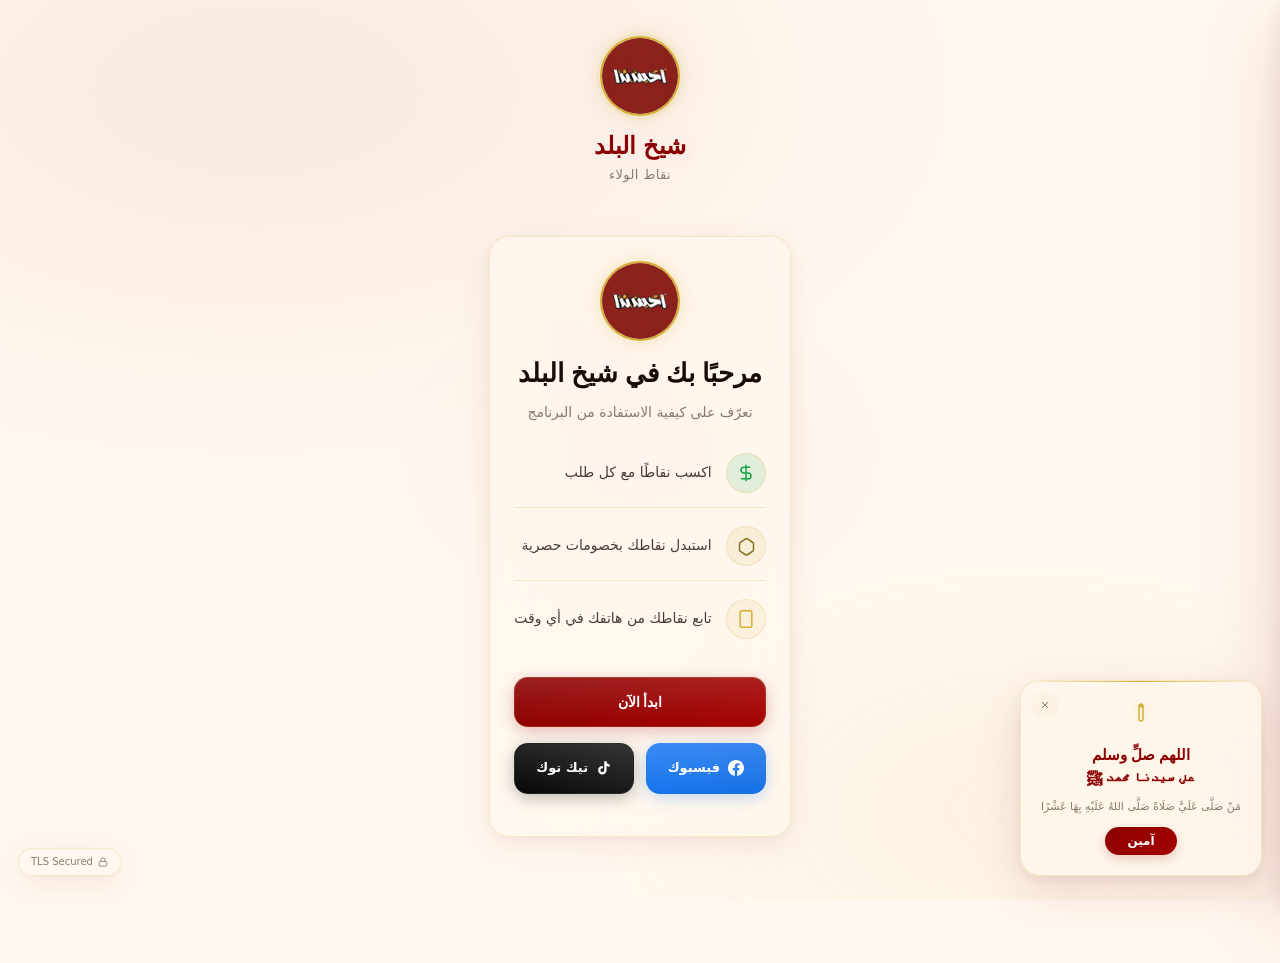
<file: index.html>
<!DOCTYPE html>
<html lang="ar" dir="rtl">
<head>
  <meta charset="UTF-8">
  <meta name="viewport" content="width=device-width, initial-scale=1.0">
  <meta http-equiv="Content-Security-Policy" content="default-src 'self'; connect-src 'self' https://script.google.com https://script.googleusercontent.com; img-src 'self' data: blob:; style-src 'self' 'unsafe-inline' https://fonts.googleapis.com; font-src 'self' https://fonts.gstatic.com; script-src 'self'; form-action 'none'">
  <meta http-equiv="X-Content-Type-Options" content="nosniff">
  <meta name="referrer" content="strict-origin-when-cross-origin">
  <title id="pageTitle">شيخ البلد - نقاط الولاء</title>
  <link rel="manifest" href="manifest.json">
  <meta name="theme-color" id="themeColorMeta" content="#8B0000">
  <meta name="apple-mobile-web-app-capable" content="yes">
  <meta name="apple-mobile-web-app-status-bar-style" content="black-translucent">
  <meta name="apple-mobile-web-app-title" id="appleTitleMeta" content="شيخ البلد">
  <link rel="apple-touch-icon" href="icon-192x192.png">
  <link rel="preconnect" href="https://fonts.googleapis.com">
  <link rel="preconnect" href="https://fonts.gstatic.com" crossorigin>
  <link href="https://fonts.googleapis.com/css2?family=Cairo:wght@400;500;600;700;800&family=IBM+Plex+Sans+Arabic:wght@300;400;500;600;700&display=swap" rel="stylesheet">
  <link rel="stylesheet" href="style.css">
</head>
<body>

<!-- SVG Definitions -->
<svg style="position:absolute;width:0;height:0;" aria-hidden="true">
  <defs>
    <linearGradient id="goldGradient" x1="0%" y1="0%" x2="100%" y2="100%">
      <stop offset="0%" style="stop-color:#D4AF37;stop-opacity:1" />
      <stop offset="50%" style="stop-color:#F0C93A;stop-opacity:1" />
      <stop offset="100%" style="stop-color:#D4AF37;stop-opacity:1" />
    </linearGradient>
  </defs>
</svg>

<!-- GOLD PARTICLES CANVAS -->
<canvas id="goldParticles"></canvas>

<!-- INSTALL BANNER -->
<div id="installBanner">
  <span>ثبّت التطبيق على هاتفك</span>
  <button id="installBtn">تثبيت</button>
  <button class="close-btn" id="dismissInstallBtn">
    <svg width="14" height="14" viewBox="0 0 24 24" fill="none" stroke="currentColor" stroke-width="2"><path d="M18 6L6 18M6 6l12 12"/></svg>
  </button>
</div>

<!-- SALAH POPUP -->
<div id="salahOverlay">
  <div class="salah-box">
    <button class="salah-close" id="salahCloseX" aria-label="إغلاق">
      <svg width="12" height="12" viewBox="0 0 24 24" fill="none" stroke="currentColor" stroke-width="2"><path d="M18 6L6 18M6 6l12 12"/></svg>
    </button>
    <span class="salah-icon">
      <svg width="24" height="24" viewBox="0 0 24 24" fill="none" stroke="currentColor" stroke-width="1.5"><path d="M12 3c.5 0 1 .2 1.4.6.4.4.6.9.6 1.4v13c0 .5-.2 1-.6 1.4-.4.4-.9.6-1.4.6s-1-.2-1.4-.6c-.4-.4-.6-.9-.6-1.4V5c0-.5.2-1 .6-1.4C11 3.2 11.5 3 12 3z"/><circle cx="12" cy="5" r="1" fill="currentColor"/></svg>
    </span>
    <div class="salah-main">اللهم صلِّ وسلم<br>على سيدنا محمد ﷺ</div>
    <div class="salah-sub">مَنْ صَلَّى عَلَيَّ صَلَاةً صَلَّى اللهُ عَلَيْهِ بِهَا عَشْرًا</div>
    <button class="salah-btn" id="salahCloseBtn">آمين</button>
  </div>
</div>

<div class="page-wrapper">

  <!-- HEADER -->
  <header class="header">
    <img src="icon-192x192.png" class="header-logo" alt="شيخ البلد" id="headerLogo">
    <h1 id="headerTitle">شيخ البلد</h1>
    <p id="headerTagline">نقاط الولاء</p>
  </header>

  <main>

    <!-- SPLASH SCREEN -->
    <div id="splashScreen" class="card">
      <div class="text-center mb-4">
        <img src="icon-192x192.png" style="width:80px;height:80px;border-radius:50%;margin:0 auto 12px;border:2px solid var(--gold);box-shadow:0 0 20px rgba(212,175,55,0.3);" alt="شيخ البلد">
        <div class="login-title" id="splashTitle">مرحبًا بك في نظام الولاء</div>
        <div class="login-sub" style="margin-bottom:8px;">تعرّف على كيفية الاستفادة من البرنامج</div>
      </div>

      <div class="info-list">
        <div class="info-row">
          <div class="info-icon" style="background:var(--success-soft);color:var(--success);">
            <svg viewBox="0 0 24 24" fill="none" stroke="currentColor" stroke-width="1.8"><path d="M12 2v20M17 5H9.5a3.5 3.5 0 000 7h5a3.5 3.5 0 010 7H6"/></svg>
          </div>
          <span class="info-text">اكسب نقاطًا مع كل طلب</span>
        </div>
        <div class="info-row">
          <div class="info-icon" style="background:var(--accent-soft);color:#8A7020;">
            <svg viewBox="0 0 24 24" fill="none" stroke="currentColor" stroke-width="1.8"><path d="M20.2 7.8l-6.5-4.3a2 2 0 00-2.2 0L5 7.8a2 2 0 00-.8 1.6v7.2a2 2 0 00.8 1.6l6.5 4.3a2 2 0 002.2 0l6.5-4.3a2 2 0 00.8-1.6V9.4a2 2 0 00-.8-1.6z"/><path d="M12 12v.01"/></svg>
          </div>
          <span class="info-text">استبدل نقاطك بخصومات حصرية</span>
        </div>
        <div class="info-row" id="legacyStampInfoRow">
          <div class="info-icon" style="background:var(--brand-soft);color:var(--burgundy);">
            <svg viewBox="0 0 24 24" fill="none" stroke="currentColor" stroke-width="1.8"><path d="M12 2L2 7l10 5 10-5-10-5z"/><path d="M2 17l10 5 10-5"/><path d="M2 12l10 5 10-5"/></svg>
          </div>
          <span class="info-text">اجمع الأختام واحصل على مكافآت</span>
        </div>
        <div class="info-row">
          <div class="info-icon" style="background:rgba(212,175,55,0.1);color:var(--gold);">
            <svg viewBox="0 0 24 24" fill="none" stroke="currentColor" stroke-width="1.8"><rect x="5" y="2" width="14" height="20" rx="2" ry="2"/><path d="M12 18h.01"/></svg>
          </div>
          <span class="info-text">تابع نقاطك من هاتفك في أي وقت</span>
        </div>
      </div>

      <button class="btn btn-primary btn-full" id="splashStartBtn">ابدأ الآن</button>

      <div class="social-grid mt-4">
        <a href="https://www.facebook.com/share/1DhbKDUUra/" target="_blank" rel="noopener noreferrer" class="social-btn btn-facebook" id="fbLink">
          <svg width="16" height="16" viewBox="0 0 24 24" fill="currentColor"><path d="M24 12.073c0-6.627-5.373-12-12-12s-12 5.373-12 12c0 5.99 4.388 10.954 10.125 11.854v-8.385H7.078v-3.47h3.047V9.43c0-3.007 1.792-4.669 4.533-4.669 1.312 0 2.686.235 2.686.235v2.953H15.83c-1.491 0-1.956.925-1.956 1.874v2.25h3.328l-.532 3.47h-2.796v8.385C19.612 23.027 24 18.062 24 12.073z"/></svg>
          فيسبوك
        </a>
        <a href="https://www.tiktok.com/@skeikh.el.balad" target="_blank" rel="noopener noreferrer" class="social-btn btn-tiktok" id="ttLink">
          <svg width="16" height="16" viewBox="0 0 24 24" fill="currentColor"><path d="M19.59 6.69a4.83 4.83 0 01-3.77-4.25V2h-3.45v13.67a2.89 2.89 0 01-2.88 2.5 2.89 2.89 0 01-2.89-2.89 2.89 2.89 0 012.89-2.89c.28 0 .54.04.79.1V9.01a6.33 6.33 0 00-.79-.05 6.34 6.34 0 00-6.34 6.34 6.34 6.34 0 006.34 6.34 6.34 6.34 0 006.33-6.34V8.69a8.18 8.18 0 004.78 1.52V6.76a4.85 4.85 0 01-1.02-.07z"/></svg>
          تيك توك
        </a>
      </div>
    </div>

    <!-- LOGIN CARD -->
    <div id="loginCard" class="card hidden">
      <div class="text-center mb-4">
        <img src="icon-192x192.png" style="width:64px;height:64px;border-radius:50%;margin:0 auto 12px;border:2px solid var(--gold);box-shadow:0 0 16px rgba(212,175,55,0.25);" alt="شيخ البلد">
        <div class="login-title">تسجيل الدخول</div>
        <div class="login-sub">أدخل رقم هاتفك لعرض نقاطك</div>
      </div>

      <div class="input-group">
        <input type="text" id="phoneInput" placeholder="01XXXXXXXXX" maxlength="11" inputmode="numeric" autocomplete="off" autocorrect="off" autocapitalize="off" spellcheck="false">
        <span class="input-icon">
          <svg width="18" height="18" viewBox="0 0 24 24" fill="none" stroke="currentColor" stroke-width="1.8"><path d="M22 16.92v3a2 2 0 01-2.18 2 19.79 19.79 0 01-8.63-3.07 19.5 19.5 0 01-6-6 19.79 19.79 0 01-3.07-8.67A2 2 0 014.11 2h3a2 2 0 012 1.72c.127.96.361 1.903.7 2.81a2 2 0 01-.45 2.11L8.09 9.91a16 16 0 006 6l1.27-1.27a2 2 0 012.11-.45c.907.339 1.85.573 2.81.7A2 2 0 0122 16.92z"/></svg>
        </span>
      </div>
      <div class="field-error" id="phoneError">أدخل رقمًا مصريًا صحيحًا (11 رقمًا يبدأ بـ 01)</div>

      <button class="btn btn-primary btn-full" id="lookupBtn">
        <span id="loginBtnText">عرض النقاط</span>
      </button>

      <div class="lockout-msg" id="lockoutMsg">تم قفل الحساب مؤقتًا. انتظر <span id="lockoutTimer">15</span> دقيقة.</div>

      <div class="register-prompt hidden" id="registerPrompt">
        <div class="login-sub" style="margin-bottom:10px;">هذا الرقم غير مسجل. أدخل اسمك للتسجيل.</div>
        <input type="text" id="registerNameInput" placeholder="الاسم الكامل" maxlength="50" autocomplete="off" autocorrect="off" spellcheck="false">
        <div class="field-error" id="registerNameError">أدخل اسمًا صحيحًا (حرفان على الأقل)</div>
        <button class="btn btn-primary btn-full" id="registerBtn">
          <span id="registerBtnText">تسجيل</span>
        </button>
      </div>
    </div>

    <!-- DASHBOARD -->
    <div id="dashboard" class="hidden">

      <div id="tab-home" class="tab-page active">

        <!-- POINTS HERO -->
        <div class="hero-card glass-reflection">
          <div class="hero-name" id="custName">—</div>

          <!-- Circular Progress -->
          <div class="circular-progress" id="pointsCircle">
            <svg viewBox="0 0 140 140">
              <circle class="track" cx="70" cy="70" r="60" />
              <circle class="progress" cx="70" cy="70" r="60" stroke-dasharray="377" stroke-dashoffset="377" id="progressCircle" />
            </svg>
            <div class="value">
              <div class="value-num" id="custPoints">0</div>
              <div class="value-label">نقطة</div>
            </div>
          </div>

          <div id="levelBadge" style="margin-top:14px;position:relative;z-index:1;"></div>
          <div class="last-visit" id="lastVisitTxt"></div>

          <div class="progress-section">
            <div class="progress-label">
              <span>التقدم نحو المكافأة</span>
              <span id="progressText">0 / 100</span>
            </div>
            <div class="progress-track">
              <div class="progress-fill" id="progressBar" style="width:0%"></div>
            </div>
          </div>

          <div class="hero-stats">
            <div class="hero-stat">
              <div class="hero-stat-label">المرحلة</div>
              <div class="hero-stat-value" id="statLevel">مشترك جديد</div>
            </div>
            <div class="hero-stat">
              <div class="hero-stat-label">التقدم</div>
              <div class="hero-stat-value" id="statProgress">0%</div>
            </div>
            <div class="hero-stat" id="legacyStampHeroStat">
              <div class="hero-stat-label">الأختام</div>
              <div class="hero-stat-value" id="statStamps">0/10</div>
            </div>
          </div>
        </div>

        <!-- REWARD READY -->
        <div id="rewardReady" class="reward-card hidden">
          <svg width="40" height="40" viewBox="0 0 24 24" fill="none" stroke="var(--gold)" stroke-width="1.5" style="margin:0 auto 10px;filter:drop-shadow(0 0 8px rgba(212,175,55,0.4));"><path d="M20 12v10H4V12M22 7H2v5h20V7zM12 22V7M12 7H7.5a2.5 2.5 0 010-5C11 2 12 7 12 7zM12 7h4.5a2.5 2.5 0 000-5C13 2 12 7 12 7z"/></svg>
          <h3 style="font-size:20px;margin-bottom:6px;font-family:'Cairo',sans-serif;font-weight:700;">مبروك! لديك خصم جاهز</h3>
          <p style="font-size:14px;color:var(--muted);margin-bottom:18px;">اضغط لطلب خصم <span id="discountPercent">15</span>% على طلبك</p>
          <button class="btn btn-success btn-full" id="redeemBtn">استخدم الخصم</button>
        </div>

        <!-- PENDING REDEMPTION -->
        <div id="pendingBadge" class="alert-card hidden">
          <svg width="18" height="18" viewBox="0 0 24 24" fill="none" stroke="currentColor" stroke-width="2" style="flex-shrink:0;"><circle cx="12" cy="12" r="10"/><path d="M12 6v6l4 2"/></svg>
          <span>طلب الخصم قيد المراجعة... انتظر الموافقة</span>
        </div>

        <!-- WARNING 80% -->
        <div id="warning80" class="alert-card hidden" style="background:var(--accent-soft);border-left-color:var(--gold);color:#8A7020;">
          <svg width="18" height="18" viewBox="0 0 24 24" fill="none" stroke="currentColor" stroke-width="2" style="flex-shrink:0;"><path d="M10.29 3.86L1.82 18a2 2 0 001.71 3h16.94a2 2 0 001.71-3L13.71 3.86a2 2 0 00-3.42 0z"/><path d="M12 9v4"/><path d="M12 17h.01"/></svg>
          <span>اقتربت! متبقي <strong id="warning80pts"></strong> نقاط فقط للمكافأة</span>
        </div>

        <!-- CARDS MINI -->
        <div id="homeMiniCards" style="margin-bottom:8px;"></div>

        <!-- STAMP CARD (LEGACY) -->
        <div class="card" id="legacyStampCardSection">
          <div class="card-header-bar"></div>
          <div class="card-title">
            <svg width="18" height="18" viewBox="0 0 24 24" fill="none" stroke="currentColor" stroke-width="1.8" style="margin-left:4px;"><path d="M12 2L2 7l10 5 10-5-10-5z"/><path d="M2 17l10 5 10-5"/><path d="M2 12l10 5 10-5"/></svg>
            بطاقة الأختام
          </div>
          <div class="stamp-card-sub" style="text-align:center;font-size:13px;color:var(--muted);margin-bottom:18px;">اجمع 10 أختام واحصل على مكافأة</div>
          <div class="stamps-grid" id="stampsGrid"></div>
          <div class="stamp-count">لديك <strong id="stampCount">0</strong> من 10 أختام</div>
          <button class="btn btn-secondary btn-full" id="stampRequestBtn">طلب ختم جديد</button>
          <div class="stamp-reward hidden" id="stampRewardReady" style="background:var(--accent-soft);border:1px solid var(--gold);border-radius:12px;padding:16px;text-align:center;margin-top:12px;font-family:'Cairo',sans-serif;font-weight:700;font-size:14px;box-shadow:0 4px 16px rgba(212,175,55,0.12);">
            تهانينا! اكتملت البطاقة — أبلغ الكاشير لتسلم مكافأتك
          </div>
          <div class="stamp-pending-msg hidden" id="stampPending" style="background:var(--warning-soft);color:#92400e;border:1px solid var(--warning);border-radius:12px;padding:12px;text-align:center;font-size:12px;margin-top:10px;backdrop-filter:blur(4px);">
            طلب الختم قيد المراجعة...
          </div>
          <button class="btn btn-success btn-full hidden" id="claimRewardBtn" style="margin-top:12px;">المطالبة بالمكافأة</button>
          <div class="stamp-pending-msg hidden" id="rewardClaimPending" style="background:var(--warning-soft);color:#92400e;border:1px solid var(--warning);border-radius:12px;padding:12px;text-align:center;font-size:12px;margin-top:10px;backdrop-filter:blur(4px);">
            طلب المكافأة قيد المراجعة...
          </div>
        </div>

        <!-- HOW IT WORKS -->
        <div class="card">
          <div class="card-title">كيف يعمل النظام؟</div>
          <div class="how-row">
            <svg viewBox="0 0 24 24" fill="none" stroke="currentColor" stroke-width="1.8"><rect x="1" y="4" width="22" height="16" rx="2" ry="2"/><path d="M1 10h22"/></svg>
            <span id="checkoutBranchText">ادفع فاتورتك في أي فرع من فروع شيخ البلد</span>
          </div>
          <div class="how-row">
            <svg viewBox="0 0 24 24" fill="none" stroke="currentColor" stroke-width="1.8"><polygon points="12 2 15.09 8.26 22 9.27 17 14.14 18.18 21.02 12 17.77 5.82 21.02 7 14.14 2 9.27 8.91 8.26 12 2"/></svg>
            <span>يضيف الكاشير نقاطًا على كل مشترياتك (10% من قيمة الفاتورة)</span>
          </div>
          <div class="how-row" id="legacyStampHowRow">
            <svg viewBox="0 0 24 24" fill="none" stroke="currentColor" stroke-width="1.8"><path d="M12 2L2 7l10 5 10-5-10-5z"/><path d="M2 17l10 5 10-5"/><path d="M2 12l10 5 10-5"/></svg>
            <span>اجمع 10 أختام على بطاقة الأختام واحصل على مكافأة</span>
          </div>
          <div class="how-row">
            <svg viewBox="0 0 24 24" fill="none" stroke="currentColor" stroke-width="1.8"><path d="M20.2 7.8l-6.5-4.3a2 2 0 00-2.2 0L5 7.8a2 2 0 00-.8 1.6v7.2a2 2 0 00.8 1.6l6.5 4.3a2 2 0 002.2 0l6.5-4.3a2 2 0 00.8-1.6V9.4a2 2 0 00-.8-1.6z"/><path d="M12 12v.01"/></svg>
            <span>عند الوصول إلى <strong id="howItWorksThreshold">100</strong> نقطة، يمكنك طلب خصم <strong id="howItWorksDiscount">15</strong>%</span>
          </div>
          <div class="how-row">
            <svg viewBox="0 0 24 24" fill="none" stroke="currentColor" stroke-width="1.8"><circle cx="12" cy="8" r="7"/><path d="M8.21 13.89L7 23l5-3 5 3-1.21-9.12"/></svg>
            <span>كلما زادت نقاطك، ارتقِ بمراحل أعلى: برونزي → فضي → ذهبي → بلاتيني</span>
          </div>
        </div>

        <button class="btn btn-ghost" id="logoutBtn" style="display:block;margin:10px auto 0;width:auto;">
          <svg width="16" height="16" viewBox="0 0 24 24" fill="none" stroke="currentColor" stroke-width="2" style="margin-left:4px;"><path d="M9 21H5a2 2 0 01-2-2V5a2 2 0 012-2h4"/><path d="M16 17l5-5-5-5"/><path d="M21 12H9"/></svg>
          تسجيل خروج
        </button>
      </div>
      <!-- END tab-home -->

      <!-- HISTORY TAB -->
      <div id="tab-history" class="tab-page">
        <div class="card">
          <div class="card-title">سجل المعاملات</div>
          <div id="txList">
            <div class="empty-state">لا توجد معاملات حتى الآن</div>
          </div>
        </div>
      </div>
      <!-- END tab-history -->

      <!-- LEADERBOARD TAB -->
      <div id="tab-leader" class="tab-page">
        <div class="card">
          <div class="card-title">أكثر العملاء ولاءً</div>
          <div id="leaderboardList">
            <div class="empty-state">لا توجد بيانات</div>
          </div>
        </div>

        <!-- SHARE -->
        <div class="card hidden" id="shareCard">
          <div class="card-title">شارك نقاطك</div>
          <button class="btn btn-success btn-full" id="shareBtn">
            <svg width="18" height="18" viewBox="0 0 24 24" fill="currentColor"><path d="M17.472 14.382c-.297-.149-1.758-.867-2.03-.967-.273-.099-.471-.148-.67.15-.197.297-.767.966-.94 1.164-.173.199-.347.223-.644.075-.297-.15-1.255-.463-2.39-1.475-.883-.788-1.48-1.761-1.653-2.059-.173-.297-.018-.458.13-.606.134-.133.298-.347.446-.52.149-.174.198-.298.298-.497.099-.198.05-.371-.025-.52-.075-.149-.669-1.612-.916-2.207-.242-.579-.487-.5-.669-.51-.173-.008-.371-.01-.57-.01-.198 0-.52.074-.792.372-.272.297-1.04 1.016-1.04 2.479 0 1.462 1.065 2.875 1.213 3.074.149.198 2.096 3.2 5.077 4.487.709.306 1.262.489 1.694.625.712.227 1.36.195 1.871.118.571-.085 1.758-.719 2.006-1.413.248-.694.248-1.289.173-1.413-.074-.124-.272-.198-.57-.347m-5.421 7.403h-.004a9.87 9.87 0 01-5.031-1.378l-.361-.214-3.741.982.998-3.648-.235-.374a9.86 9.86 0 01-1.51-5.26c.001-5.45 4.436-9.884 9.888-9.884 2.64 0 5.122 1.03 6.988 2.898a9.825 9.825 0 012.893 6.994c-.003 5.45-4.437 9.884-9.885 9.884m8.413-18.297A11.815 11.815 0 0012.05 0C5.495 0 .16 5.335.157 11.892c0 2.096.547 4.142 1.588 5.945L.057 24l6.305-1.654a11.882 11.882 0 005.683 1.448h.005c6.554 0 11.89-5.335 11.893-11.893a11.821 11.821 0 00-3.48-8.413z"/></svg>
            مشاركة على واتساب
          </button>
        </div>
      </div>
      <!-- END tab-leader -->

      <!-- CARDS TAB -->
      <div id="tab-cards" class="tab-page">
        <div class="cards-mini-summary" id="cardsMiniSummary"></div>
        <div class="cards-list" id="cardsList">
          <div class="empty-state" style="padding:30px;">جاري تحميل البطاقات...</div>
        </div>
      </div>
      <!-- END tab-cards -->

      <!-- COMPLETED TAB -->
      <div id="tab-completed" class="tab-page">
        <div class="completed-card">
          <div class="completed-seal">مكتمل</div>
          <div class="completed-title">بطاقة الأختام — مكتملة</div>
          <div class="completed-sub">تهانينا! استلمت مكافأتك</div>
          <div class="stamps-grid" id="completedStampsGrid"></div>
        </div>
      </div>
      <!-- END tab-completed -->

    </div>
    <!-- END dashboard -->

  </main>

  <!-- HAMBURGER MENU (hidden, kept for JS compatibility) -->
  <button class="menu-btn hidden" id="menuBtn" style="position:fixed;top:14px;right:14px;z-index:300;width:44px;height:44px;border-radius:50%;background:var(--glass-bg);border:1px solid var(--glass-border);color:var(--ink);cursor:pointer;display:flex;align-items:center;justify-content:center;backdrop-filter:blur(12px);box-shadow:var(--shadow-glass);">
    <svg width="18" height="18" viewBox="0 0 24 24" fill="none" stroke="currentColor" stroke-width="2"><path d="M3 12h18M3 6h18M3 18h18"/></svg>
  </button>

  <!-- DRAWER OVERLAY -->
  <div class="drawer-overlay" id="drawerOverlay"></div>

  <!-- DRAWER -->
  <div class="drawer" id="drawer">
    <div class="drawer-header" id="drawerHeader">المزيد</div>
    <button class="drawer-item drawer-item-chevron hidden" id="drawerCompletedBtn" data-tab="tab-completed">
      <span class="d-left">
        <span class="d-icon">
          <svg viewBox="0 0 24 24" fill="none" stroke="currentColor" stroke-width="1.8"><circle cx="12" cy="8" r="7"/><path d="M8.21 13.89L7 23l5-3 5 3-1.21-9.12"/></svg>
        </span>
        <span>بطاقة مكتملة</span>
      </span>
      <span class="d-chevron">&#x276E;</span>
    </button>
    <button class="drawer-item drawer-item-chevron" id="nav-darkmode">
      <span class="d-left">
        <span class="d-icon" id="darkIconSpan">
          <svg viewBox="0 0 24 24" fill="none" stroke="currentColor" stroke-width="1.8"><path d="M21 12.79A9 9 0 1111.21 3 7 7 0 0021 12.79z"/></svg>
        </span>
        <span id="darkLabelSpan">المظهر الليلي</span>
      </span>
      <span class="d-chevron">&#x276E;</span>
    </button>
    <button class="drawer-item drawer-item-chevron drawer-dev" id="nav-contact">
      <span class="d-left">
        <span class="d-icon">
          <svg viewBox="0 0 24 24" fill="none" stroke="currentColor" stroke-width="1.8"><path d="M21 11.5a8.38 8.38 0 01-.9 3.8 8.5 8.5 0 01-7.6 4.7 8.38 8.38 0 01-3.8-.9L3 21l1.9-5.7a8.38 8.38 0 01-.9-3.8 8.5 8.5 0 014.7-7.6 8.38 8.38 0 013.8-.9h.5a8.48 8.48 0 018 8v.5z"/></svg>
        </span>
        <span>اتصل بالمطور</span>
      </span>
      <span class="d-chevron">&#x276E;</span>
    </button>
    <button class="drawer-item drawer-item-chevron drawer-logout" id="nav-logout">
      <span class="d-left">
        <span class="d-icon">
          <svg viewBox="0 0 24 24" fill="none" stroke="currentColor" stroke-width="1.8"><path d="M9 21H5a2 2 0 01-2-2V5a2 2 0 012-2h4"/><path d="M16 17l5-5-5-5"/><path d="M21 12H9"/></svg>
        </span>
        <span>تسجيل خروج</span>
      </span>
      <span class="d-chevron">&#x276E;</span>
    </button>
  </div>

  <!-- BOTTOM NAV -->
  <nav class="bottom-nav hidden" id="bottomNav">
    <button class="bn-item active" data-tab="tab-home" id="bn-home">
      <span class="bn-icon"><svg viewBox="0 0 24 24" fill="none" stroke="currentColor" stroke-width="1.8" stroke-linecap="round" stroke-linejoin="round"><path d="M3 10.5L12 3l9 7.5"/><path d="M5.5 9.5V20a1 1 0 001 1h11a1 1 0 001-1V9.5"/><path d="M9.5 21v-6h5v6"/></svg></span>
      <span class="bn-label">الرئيسية</span>
    </button>
    <button class="bn-item" data-tab="tab-history" id="bn-history">
      <span class="bn-icon"><svg viewBox="0 0 24 24" fill="none" stroke="currentColor" stroke-width="1.8" stroke-linecap="round" stroke-linejoin="round"><rect x="5" y="4" width="14" height="17" rx="2"/><path d="M9 3h6v3H9z"/><path d="M8.5 11h7M8.5 15h7M8.5 19h4"/></svg></span>
      <span class="bn-label">السجل</span>
    </button>
    <button class="bn-item" data-tab="tab-leader" id="bn-leader">
      <span class="bn-icon"><svg viewBox="0 0 24 24" fill="none" stroke="currentColor" stroke-width="1.8" stroke-linecap="round" stroke-linejoin="round"><circle cx="12" cy="15" r="6"/><path d="M9 9.5L7 3M15 9.5l2-6.5"/><path d="M12 12v6M9.5 15h5"/></svg></span>
      <span class="bn-label">الترتيب</span>
    </button>
    <button class="bn-item" data-tab="tab-cards" id="bn-cards">
      <span class="bn-icon"><svg viewBox="0 0 24 24" fill="none" stroke="currentColor" stroke-width="1.8" stroke-linecap="round" stroke-linejoin="round"><rect x="3" y="7" width="14" height="10" rx="2"/><path d="M7 4.5h11a2 2 0 012 2V14"/></svg></span>
      <span class="bn-label">البطاقات</span>
    </button>
    <button class="bn-item" id="bn-more">
      <span class="bn-icon"><svg viewBox="0 0 24 24" fill="currentColor"><circle cx="5" cy="12" r="1.8"/><circle cx="12" cy="12" r="1.8"/><circle cx="19" cy="12" r="1.8"/></svg></span>
      <span class="bn-label">المزيد</span>
      <span class="bn-dot" id="bnMoreDot"></span>
    </button>
  </nav>

  <!-- TOAST -->
  <div id="toast"></div>

  <!-- CONFETTI CONTAINER -->
  <div id="confettiContainer"></div>

  <!-- SECURITY BADGE -->
  <div class="security-badge">
    <svg width="10" height="10" viewBox="0 0 24 24" fill="none" stroke="currentColor" stroke-width="2"><rect x="3" y="11" width="18" height="11" rx="2" ry="2"/><path d="M7 11V7a5 5 0 0110 0v4"/></svg>
    TLS Secured
  </div>

</div>

<script src="config.js"></script>
<script src="app.js"></script>
<script>
  // تسجيل الـ Service Worker — من غير السطر ده كل كود sw.js كان مكتوب وموجود
  // بس مش شغال خالص، وده اللي كان مانع تثبيت الأبليكيشن (Install/Add to Home Screen)
  // من الشغل صح على الموبايل.
  if ('serviceWorker' in navigator) {
    window.addEventListener('load', () => {
      navigator.serviceWorker.register('./sw.js', { scope: './' })
        .catch(err => console.warn('SW registration failed:', err));
    });
  }
</script>
</body>
</html>
</file>
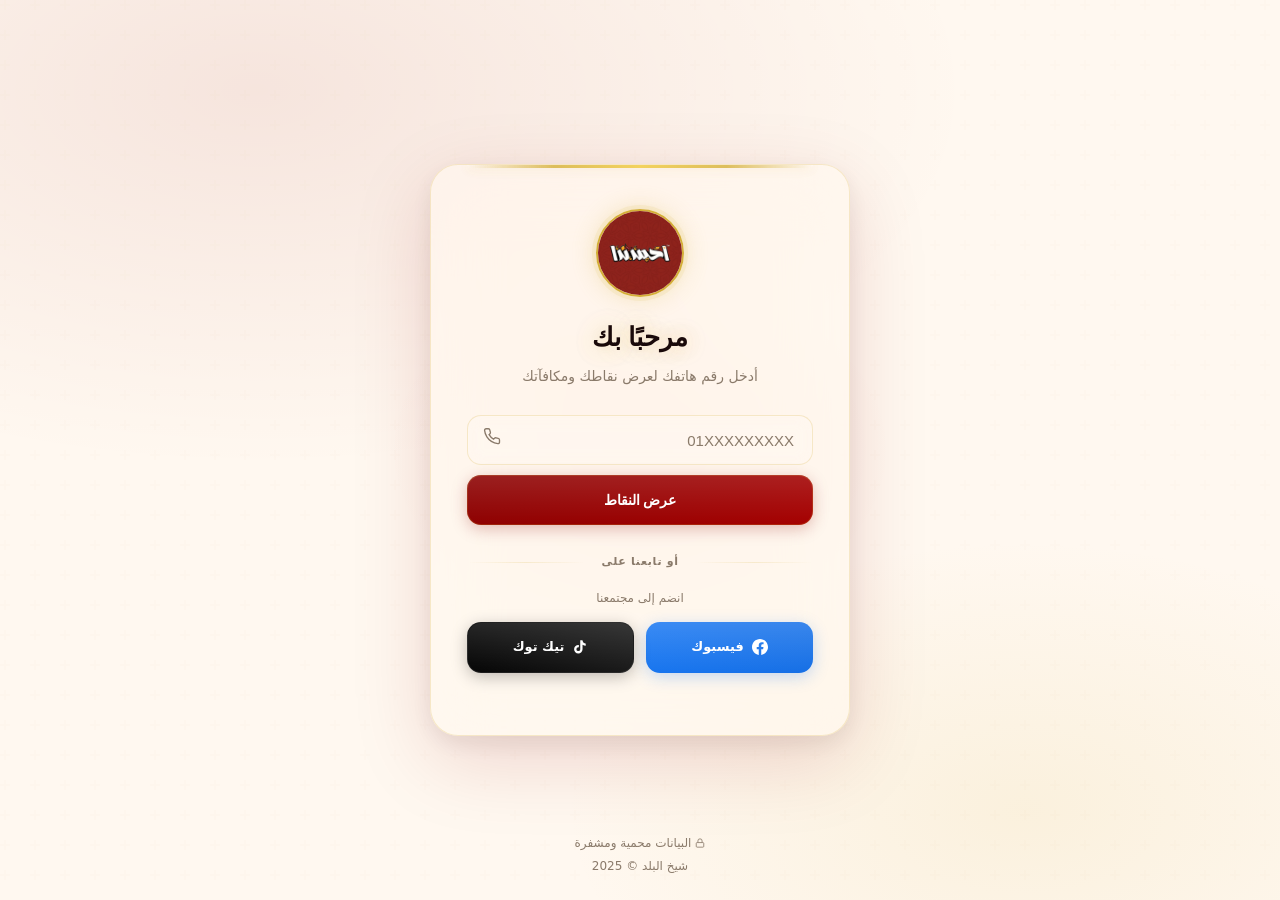
<file: login.html>
<!DOCTYPE html>
<html lang="ar" dir="rtl">
<head>
  <meta charset="UTF-8">
  <meta name="viewport" content="width=device-width, initial-scale=1.0">
  <meta http-equiv="Content-Security-Policy" content="default-src 'self'; connect-src 'self' https://script.google.com https://script.googleusercontent.com; img-src 'self' data: blob:; style-src 'self' 'unsafe-inline' https://fonts.googleapis.com; font-src 'self' https://fonts.gstatic.com; script-src 'self'; form-action 'none'">
  <meta http-equiv="X-Content-Type-Options" content="nosniff">
  <meta name="referrer" content="strict-origin-when-cross-origin">
  <title id="pageTitle">شيخ البلد - تسجيل الدخول</title>
  <link rel="manifest" href="manifest.json">
  <meta name="theme-color" id="themeColorMeta" content="#8B0000">
  <meta name="apple-mobile-web-app-capable" content="yes">
  <meta name="apple-mobile-web-app-status-bar-style" content="black-translucent">
  <meta name="apple-mobile-web-app-title" id="appleTitleMeta" content="شيخ البلد">
  <link rel="apple-touch-icon" href="icon-192x192.png">
  <link rel="preconnect" href="https://fonts.googleapis.com">
  <link rel="preconnect" href="https://fonts.gstatic.com" crossorigin>
  <link href="https://fonts.googleapis.com/css2?family=Cairo:wght@400;500;600;700;800&family=IBM+Plex+Sans+Arabic:wght@300;400;500;600;700&display=swap" rel="stylesheet">
  <link rel="stylesheet" href="style.css">
</head>
<body>

<!-- SVG Definitions -->
<svg style="position:absolute;width:0;height:0;" aria-hidden="true">
  <defs>
    <linearGradient id="goldGradient" x1="0%" y1="0%" x2="100%" y2="100%">
      <stop offset="0%" style="stop-color:#D4AF37;stop-opacity:1" />
      <stop offset="50%" style="stop-color:#F0C93A;stop-opacity:1" />
      <stop offset="100%" style="stop-color:#D4AF37;stop-opacity:1" />
    </linearGradient>
  </defs>
</svg>

<!-- GOLD PARTICLES CANVAS -->
<canvas id="goldParticles"></canvas>

<!-- LOGIN SCREEN -->
<div id="loginScreen">

  <div class="login-box" id="loginCard">
    <img src="icon-192x192.png" class="login-logo" alt="شيخ البلد" id="loginLogo">
    <div class="login-title glow-text">مرحبًا بك</div>
    <div class="login-sub">أدخل رقم هاتفك لعرض نقاطك ومكافآتك</div>

    <div class="input-group">
      <input type="text" id="phoneInput" placeholder="01XXXXXXXXX" maxlength="11" inputmode="numeric" autocomplete="off" autocorrect="off" autocapitalize="off" spellcheck="false">
      <span class="input-icon">
        <svg width="18" height="18" viewBox="0 0 24 24" fill="none" stroke="currentColor" stroke-width="1.8"><path d="M22 16.92v3a2 2 0 01-2.18 2 19.79 19.79 0 01-8.63-3.07 19.5 19.5 0 01-6-6 19.79 19.79 0 01-3.07-8.67A2 2 0 014.11 2h3a2 2 0 012 1.72c.127.96.361 1.903.7 2.81a2 2 0 01-.45 2.11L8.09 9.91a16 16 0 006 6l1.27-1.27a2 2 0 012.11-.45c.907.339 1.85.573 2.81.7A2 2 0 0122 16.92z"/></svg>
      </span>
    </div>
    <div class="field-error" id="phoneError">أدخل رقمًا مصريًا صحيحًا (11 رقمًا يبدأ بـ 01)</div>

    <button class="btn btn-primary btn-full" id="lookupBtn">
      <span id="loginBtnText">عرض النقاط</span>
    </button>

    <div class="lockout-msg" id="lockoutMsg">تم قفل الحساب مؤقتًا بسبب محاولات متعددة. انتظر <span id="lockoutTimer">15</span> دقيقة.</div>

    <div class="register-prompt hidden" id="registerPrompt">
      <div class="login-sub" style="margin-bottom:10px;">هذا الرقم غير مسجل. أدخل اسمك للتسجيل.</div>
      <input type="text" id="registerNameInput" placeholder="الاسم الكامل" maxlength="50" autocomplete="off" autocorrect="off" spellcheck="false">
      <div class="field-error" id="registerNameError">أدخل اسمًا صحيحًا (حرفان على الأقل)</div>
      <button class="btn btn-primary btn-full" id="registerBtn">
        <span id="registerBtnText">تسجيل</span>
      </button>
    </div>

    <div class="divider">أو تابعنا على</div>

    <div class="social-title" style="text-align:center;font-size:12px;color:var(--muted);margin-bottom:14px;font-weight:500;">انضم إلى مجتمعنا</div>
    <div class="social-grid">
      <a href="https://www.facebook.com/share/1DhbKDUUra/" target="_blank" rel="noopener noreferrer" class="social-btn btn-facebook" id="fbLink">
        <svg width="16" height="16" viewBox="0 0 24 24" fill="currentColor"><path d="M24 12.073c0-6.627-5.373-12-12-12s-12 5.373-12 12c0 5.99 4.388 10.954 10.125 11.854v-8.385H7.078v-3.47h3.047V9.43c0-3.007 1.792-4.669 4.533-4.669 1.312 0 2.686.235 2.686.235v2.953H15.83c-1.491 0-1.956.925-1.956 1.874v2.25h3.328l-.532 3.47h-2.796v8.385C19.612 23.027 24 18.062 24 12.073z"/></svg>
        فيسبوك
      </a>
      <a href="https://www.tiktok.com/@skeikh.el.balad" target="_blank" rel="noopener noreferrer" class="social-btn btn-tiktok" id="ttLink">
        <svg width="16" height="16" viewBox="0 0 24 24" fill="currentColor"><path d="M19.59 6.69a4.83 4.83 0 01-3.77-4.25V2h-3.45v13.67a2.89 2.89 0 01-2.88 2.5 2.89 2.89 0 01-2.89-2.89 2.89 2.89 0 012.89-2.89c.28 0 .54.04.79.1V9.01a6.33 6.33 0 00-.79-.05 6.34 6.34 0 00-6.34 6.34 6.34 6.34 0 006.34 6.34 6.34 6.34 0 006.33-6.34V8.69a8.18 8.18 0 004.78 1.52V6.76a4.85 4.85 0 01-1.02-.07z"/></svg>
        تيك توك
      </a>
    </div>
  </div>

  <!-- FOOTER -->
  <div class="footer" style="position:absolute;bottom:0;left:0;right:0;">
    <div style="display:flex;align-items:center;justify-content:center;gap:4px;margin-bottom:4px;">
      <svg width="10" height="10" viewBox="0 0 24 24" fill="none" stroke="currentColor" stroke-width="2"><rect x="3" y="11" width="18" height="11" rx="2" ry="2"/><path d="M7 11V7a5 5 0 0110 0v4"/></svg>
      البيانات محمية ومشفرة
    </div>
    <span id="footerCopy">شيخ البلد © 2025</span>
  </div>

</div>

<!-- TOAST -->
<div id="toast"></div>

<script src="config.js"></script>
<script src="app.js"></script>
<script>
  if ('serviceWorker' in navigator) {
    window.addEventListener('load', () => {
      navigator.serviceWorker.register('./sw.js', { scope: './' })
        .catch(err => console.warn('SW registration failed:', err));
    });
  }
</script>
</body>
</html>
</file>
<file: style.css>
/* ═══════════════════════════════════════════
   شيخ البلد — نظام نقاط الولاء
   PREMIUM GLASSMORPHISM 2026
   Sheikh El Balad Luxury Design System
   ═══════════════════════════════════════════ */

/* ─── CSS Variables ─────────────────────── */
:root {
  /* Brand Palette */
  --burgundy: #8B0000;
  --burgundy-light: #A50000;
  --gold: #D4AF37;
  --gold-bright: #F0C93A;
  --gold-soft: #F5E6A3;
  --dark: #1A0A0A;
  --dark-deep: #0D0505;
  --ivory: #FFF8F0;
  --ivory-soft: #FFF5E8;

  /* Functional Mapping */
  --brand: var(--burgundy);
  --brand-soft: rgba(139, 0, 0, 0.12);
  --brand-dark: #5C0000;
  --accent: var(--gold);
  --accent-soft: rgba(212, 175, 55, 0.12);
  --accent-glow: rgba(212, 175, 55, 0.35);
  --success: #16a34a;
  --success-soft: rgba(22, 163, 74, 0.12);
  --warning: #d97706;
  --warning-soft: rgba(217, 119, 6, 0.12);
  --error: #dc2626;
  --error-soft: rgba(220, 38, 38, 0.12);

  --ink: var(--dark);
  --ink-soft: #4A3A3A;
  --muted: #8A7A6A;
  --line: rgba(212, 175, 55, 0.18);
  --line-soft: rgba(212, 175, 55, 0.06);
  --paper: var(--ivory);
  --surface: rgba(255, 248, 240, 0.72);

  /* Glass Shadows */
  --shadow-glass: 0 8px 32px rgba(139, 0, 0, 0.08), 0 2px 8px rgba(0, 0, 0, 0.04);
  --shadow-glass-elevated: 0 16px 48px rgba(139, 0, 0, 0.12), 0 4px 12px rgba(0, 0, 0, 0.06);
  --shadow-glass-modal: 0 24px 80px rgba(139, 0, 0, 0.15), 0 8px 24px rgba(0, 0, 0, 0.08);
  --shadow-gold: 0 0 20px rgba(212, 175, 55, 0.3), 0 0 40px rgba(212, 175, 55, 0.1);
  --shadow-card: var(--shadow-glass);
  --shadow-elevated: var(--shadow-glass-elevated);
  --shadow-modal: var(--shadow-glass-modal);

  /* Glass */
  --glass-bg: rgba(255, 248, 240, 0.65);
  --glass-border: rgba(212, 175, 55, 0.22);
  --glass-highlight: rgba(255, 255, 255, 0.4);
}

/* ─── Dark Mode ─────────────────────────── */
body.dark {
  --ink: #FFF8F0;
  --ink-soft: #D4C4B4;
  --muted: #A09080;
  --line: rgba(212, 175, 55, 0.2);
  --line-soft: rgba(20, 10, 10, 0.5);
  --paper: #0D0505;
  --surface: rgba(20, 10, 10, 0.6);
  --brand: var(--burgundy-light);
  --brand-soft: rgba(165, 0, 0, 0.2);
  --brand-dark: var(--burgundy);
  --accent: var(--gold-bright);
  --accent-soft: rgba(240, 201, 58, 0.12);
  --accent-glow: rgba(240, 201, 58, 0.25);
  --success-soft: rgba(22, 163, 74, 0.15);
  --warning-soft: rgba(217, 119, 6, 0.15);
  --error-soft: rgba(220, 38, 38, 0.15);
  --glass-bg: rgba(20, 10, 10, 0.55);
  --glass-border: rgba(212, 175, 55, 0.15);
  --glass-highlight: rgba(255, 255, 255, 0.05);
  --shadow-glass: 0 8px 32px rgba(0, 0, 0, 0.3), 0 2px 8px rgba(0, 0, 0, 0.15);
  --shadow-glass-elevated: 0 16px 48px rgba(0, 0, 0, 0.4), 0 4px 12px rgba(0, 0, 0, 0.2);
  --shadow-glass-modal: 0 24px 80px rgba(0, 0, 0, 0.5), 0 8px 24px rgba(0, 0, 0, 0.25);
}

/* ─── Reset ─────────────────────────────── */
*, *::before, *::after {
  margin: 0;
  padding: 0;
  box-sizing: border-box;
  -webkit-tap-highlight-color: transparent;
}

html {
  scroll-behavior: smooth;
}

body {
  font-family: 'IBM Plex Sans Arabic', 'Cairo', system-ui, -apple-system, sans-serif;
  font-weight: 400;
  color: var(--ink);
  background: var(--paper);
  min-height: 100vh;
  line-height: 1.6;
  direction: rtl;
  overflow-x: hidden;
}

/* Luxury Background for customer pages */
body::before {
  content: '';
  position: fixed;
  inset: 0;
  z-index: -1;
  background:
    radial-gradient(ellipse 80% 60% at 20% 10%, rgba(139, 0, 0, 0.06), transparent 70%),
    radial-gradient(ellipse 60% 50% at 80% 90%, rgba(212, 175, 55, 0.08), transparent 60%),
    radial-gradient(ellipse 40% 40% at 50% 50%, rgba(165, 0, 0, 0.03), transparent 50%);
  pointer-events: none;
}

body.dark::before {
  background:
    radial-gradient(ellipse 80% 60% at 20% 10%, rgba(165, 0, 0, 0.1), transparent 70%),
    radial-gradient(ellipse 60% 50% at 80% 90%, rgba(212, 175, 55, 0.06), transparent 60%),
    radial-gradient(ellipse 40% 40% at 50% 50%, rgba(139, 0, 0, 0.05), transparent 50%);
}

h1, h2, h3, h4, h5, h6 {
  font-family: 'Cairo', 'IBM Plex Sans Arabic', sans-serif;
  font-weight: 700;
  line-height: 1.3;
  color: var(--ink);
}

a { color: inherit; text-decoration: none; }
img { max-width: 100%; display: block; }
button { font-family: inherit; }

/* ─── Page Wrapper ──────────────────────── */
.page-wrapper {
  min-height: 100vh;
  display: flex;
  flex-direction: column;
  position: relative;
}

/* ─── Utility Classes ───────────────────── */
.hidden { display: none !important; }
.text-center { text-align: center; }
.flex { display: flex; }
.flex-col { display: flex; flex-direction: column; }
.items-center { align-items: center; }
.justify-center { justify-content: center; }
.gap-1 { gap: 4px; }
.gap-2 { gap: 8px; }
.gap-3 { gap: 12px; }
.gap-4 { gap: 16px; }
.mt-2 { margin-top: 8px; }
.mt-3 { margin-top: 12px; }
.mt-4 { margin-top: 16px; }
.mb-2 { margin-bottom: 8px; }
.mb-3 { margin-bottom: 12px; }
.mb-4 { margin-bottom: 16px; }

/* ─── Animations ────────────────────────── */
@keyframes fadeIn {
  from { opacity: 0; transform: translateY(12px); filter: blur(4px); }
  to { opacity: 1; transform: translateY(0); filter: blur(0); }
}

@keyframes fadeInScale {
  from { opacity: 0; transform: scale(0.92); }
  to { opacity: 1; transform: scale(1); }
}

@keyframes slideIn {
  from { transform: translateX(100%); }
  to { transform: translateX(0); }
}

@keyframes slideOut {
  from { transform: translateX(0); }
  to { transform: translateX(100%); }
}

@keyframes stampPop {
  0% { transform: scale(0.5); opacity: 0; }
  60% { transform: scale(1.15); }
  100% { transform: scale(1); opacity: 1; }
}

@keyframes sealPop {
  0% { transform: translate(-50%, -50%) rotate(-14deg) scale(0); opacity: 0; }
  70% { transform: translate(-50%, -50%) rotate(-14deg) scale(1.15); }
  100% { transform: translate(-50%, -50%) rotate(-14deg) scale(1); opacity: 0.7; }
}

@keyframes confettiFall {
  0% { transform: translateY(0) rotate(0deg); opacity: 1; }
  100% { transform: translateY(110vh) rotate(720deg); opacity: 0; }
}

@keyframes spin {
  to { transform: rotate(360deg); }
}

@keyframes float {
  0%, 100% { transform: translateY(0); }
  50% { transform: translateY(-6px); }
}

@keyframes pulse-glow {
  0%, 100% { box-shadow: 0 0 12px rgba(212, 175, 55, 0.2); }
  50% { box-shadow: 0 0 24px rgba(212, 175, 55, 0.45), 0 0 48px rgba(212, 175, 55, 0.15); }
}

@keyframes shimmer {
  0% { background-position: -200% 0; }
  100% { background-position: 200% 0; }
}

@keyframes particle-rise {
  0% { transform: translateY(100vh) scale(0) rotate(0deg); opacity: 0; }
  10% { opacity: 1; }
  90% { opacity: 1; }
  100% { transform: translateY(-10vh) scale(1) rotate(360deg); opacity: 0; }
}

@keyframes gold-sparkle {
  0%, 100% { opacity: 0.3; transform: scale(1); }
  50% { opacity: 1; transform: scale(1.3); }
}

@keyframes ring-pulse {
  0% { transform: scale(1); opacity: 0.6; }
  100% { transform: scale(1.6); opacity: 0; }
}

@keyframes slide-up-glass {
  from { opacity: 0; transform: translateY(20px) scale(0.98); }
  to { opacity: 1; transform: translateY(0) scale(1); }
}

.fade-in { animation: fadeIn 0.5s cubic-bezier(0.22, 1, 0.36, 1) forwards; }

/* ─── Glass Card Base ───────────────────── */
.card {
  background: var(--glass-bg);
  backdrop-filter: blur(24px) saturate(1.4);
  -webkit-backdrop-filter: blur(24px) saturate(1.4);
  border: 1px solid var(--glass-border);
  border-radius: 20px;
  padding: 24px;
  margin-bottom: 16px;
  box-shadow: var(--shadow-glass);
  position: relative;
  transition: all 0.35s cubic-bezier(0.22, 1, 0.36, 1);
  overflow: hidden;
}

.card::before {
  content: '';
  position: absolute;
  top: 0;
  left: 0;
  right: 0;
  height: 1px;
  background: linear-gradient(90deg, transparent, var(--glass-highlight), transparent);
  opacity: 0.6;
}

.card:hover {
  transform: translateY(-2px);
  box-shadow: var(--shadow-glass-elevated);
  border-color: rgba(212, 175, 55, 0.35);
}

.card-header-bar {
  position: absolute;
  top: 0;
  left: 24px;
  right: 24px;
  height: 3px;
  background: linear-gradient(90deg, transparent, var(--gold), transparent);
  border-radius: 0 0 3px 3px;
  opacity: 0.8;
}

.card-title {
  font-family: 'Cairo', sans-serif;
  font-size: 17px;
  font-weight: 700;
  color: var(--ink);
  margin-bottom: 18px;
  display: flex;
  align-items: center;
  gap: 10px;
}

.card-title::before {
  content: '';
  width: 8px;
  height: 8px;
  background: linear-gradient(135deg, var(--gold), var(--burgundy-light));
  border-radius: 50%;
  flex-shrink: 0;
  box-shadow: 0 0 8px rgba(212, 175, 55, 0.4);
}

/* ─── Glass Buttons ─────────────────────── */
.btn {
  display: inline-flex;
  align-items: center;
  justify-content: center;
  gap: 8px;
  border: none;
  border-radius: 14px;
  padding: 14px 22px;
  font-family: 'IBM Plex Sans Arabic', sans-serif;
  font-size: 14px;
  font-weight: 600;
  cursor: pointer;
  transition: all 0.3s cubic-bezier(0.22, 1, 0.36, 1);
  height: 50px;
  white-space: nowrap;
  position: relative;
  overflow: hidden;
}

.btn::after {
  content: '';
  position: absolute;
  inset: 0;
  background: linear-gradient(180deg, rgba(255,255,255,0.25), transparent);
  opacity: 0.5;
  pointer-events: none;
}

.btn:hover {
  transform: translateY(-2px) scale(1.01);
  box-shadow: var(--shadow-glass-elevated);
}

.btn:active {
  transform: translateY(0) scale(0.98);
}

.btn:disabled {
  opacity: 0.45;
  cursor: not-allowed;
  transform: none;
  box-shadow: none;
}

.btn-primary {
  background: linear-gradient(135deg, var(--burgundy) 0%, var(--burgundy-light) 100%);
  color: #fff;
  box-shadow: 0 4px 16px rgba(139, 0, 0, 0.25), 0 0 0 1px rgba(212, 175, 55, 0.2) inset;
}

.btn-primary:hover {
  background: linear-gradient(135deg, var(--burgundy-light) 0%, var(--burgundy) 100%);
  box-shadow: 0 6px 24px rgba(139, 0, 0, 0.35), 0 0 0 1px rgba(212, 175, 55, 0.3) inset, 0 0 20px rgba(212, 175, 55, 0.15);
}

.btn-secondary {
  background: var(--glass-bg);
  color: var(--burgundy);
  border: 1.5px solid rgba(139, 0, 0, 0.25);
  backdrop-filter: blur(12px);
  -webkit-backdrop-filter: blur(12px);
}

.btn-secondary:hover {
  background: rgba(139, 0, 0, 0.08);
  border-color: rgba(139, 0, 0, 0.4);
  box-shadow: 0 0 16px rgba(212, 175, 55, 0.2);
}

.btn-success {
  background: linear-gradient(135deg, #16a34a 0%, #15803d 100%);
  color: #fff;
  box-shadow: 0 4px 16px rgba(22, 163, 74, 0.25);
}

.btn-success:hover {
  box-shadow: 0 6px 24px rgba(22, 163, 74, 0.35);
}

.btn-danger {
  background: linear-gradient(135deg, #dc2626 0%, #b91c1c 100%);
  color: #fff;
  box-shadow: 0 4px 16px rgba(220, 38, 38, 0.25);
}

.btn-danger:hover {
  box-shadow: 0 6px 24px rgba(220, 38, 38, 0.35);
}

.btn-ghost {
  background: transparent;
  color: var(--ink-soft);
  border: none;
  padding: 8px 14px;
  height: auto;
  backdrop-filter: none;
}

.btn-ghost:hover {
  background: var(--line-soft);
  transform: none;
  box-shadow: none;
}

.btn-sm {
  padding: 8px 16px;
  font-size: 12px;
  height: 38px;
  border-radius: 10px;
}

.btn-full { width: 100%; }

/* ─── Glass Inputs ──────────────────────── */
input[type="text"],
input[type="password"],
input[type="number"],
input[type="tel"],
input[type="file"],
select,
textarea {
  width: 100%;
  background: rgba(255, 248, 240, 0.5);
  color: var(--ink);
  border: 1.5px solid var(--glass-border);
  border-radius: 14px;
  padding: 14px 18px;
  font-family: 'IBM Plex Sans Arabic', sans-serif;
  font-size: 15px;
  text-align: right;
  outline: none;
  transition: all 0.3s ease;
  height: 50px;
  backdrop-filter: blur(8px);
  -webkit-backdrop-filter: blur(8px);
}

body.dark input,
body.dark select,
body.dark textarea {
  background: rgba(20, 10, 10, 0.4);
}

input::placeholder,
textarea::placeholder,
select:invalid {
  color: var(--muted);
  font-weight: 300;
}

input:focus,
select:focus,
textarea:focus {
  border-color: rgba(212, 175, 55, 0.5);
  box-shadow: 0 0 0 4px rgba(212, 175, 55, 0.1), 0 0 20px rgba(212, 175, 55, 0.1);
}

input.error,
select.error,
textarea.error {
  border-color: var(--error);
  background: var(--error-soft);
  box-shadow: 0 0 0 4px rgba(220, 38, 38, 0.08);
}

select {
  cursor: pointer;
  appearance: none;
  background-image: url("data:image/svg+xml,%3Csvg xmlns='http://www.w3.org/2000/svg' width='16' height='16' viewBox='0 0 24 24' fill='none' stroke='%23D4AF37' stroke-width='2'%3E%3Cpath d='M6 9l6 6 6-6'/%3E%3C/svg%3E");
  background-repeat: no-repeat;
  background-position: left 14px center;
  padding-left: 40px;
}

.input-group {
  position: relative;
  margin-bottom: 10px;
}

.input-icon {
  position: absolute;
  left: 16px;
  top: 50%;
  transform: translateY(-50%);
  color: var(--muted);
  pointer-events: none;
  transition: color 0.3s ease;
}

.input-group:focus-within .input-icon {
  color: var(--gold);
}

.field-error {
  color: var(--error);
  font-size: 12px;
  margin-top: 6px;
  text-align: right;
  display: none;
  font-weight: 500;
}

/* ─── Badges ────────────────────────────── */
.badge {
  display: inline-flex;
  align-items: center;
  padding: 5px 14px;
  border-radius: 24px;
  font-size: 11px;
  font-weight: 600;
  letter-spacing: 0.02em;
  white-space: nowrap;
  backdrop-filter: blur(8px);
  -webkit-backdrop-filter: blur(8px);
}

.badge-success {
  background: var(--success-soft);
  color: var(--success);
  border: 1px solid rgba(22, 163, 74, 0.35);
}

.badge-warning {
  background: var(--warning-soft);
  color: var(--warning);
  border: 1px solid rgba(217, 119, 6, 0.35);
}

.badge-error {
  background: var(--error-soft);
  color: var(--error);
  border: 1px solid rgba(220, 38, 38, 0.35);
}

.badge-accent {
  background: var(--accent-soft);
  color: #8A7020;
  border: 1px solid rgba(212, 175, 55, 0.35);
}

.badge-neutral {
  background: var(--line-soft);
  color: var(--ink-soft);
  border: 1px solid var(--line);
}

/* ─── Level Badges ──────────────────────── */
.level-badge {
  display: inline-flex;
  align-items: center;
  gap: 6px;
  padding: 7px 18px;
  border-radius: 24px;
  font-size: 12px;
  font-weight: 600;
  backdrop-filter: blur(8px);
  -webkit-backdrop-filter: blur(8px);
}

.level-bronze {
  background: rgba(205, 133, 63, 0.12);
  color: #A0522D;
  border: 1px solid rgba(205, 133, 63, 0.35);
}

.level-silver {
  background: rgba(148, 163, 184, 0.12);
  color: #475569;
  border: 1px solid rgba(148, 163, 184, 0.35);
}

.level-gold {
  background: var(--accent-soft);
  color: #8A7020;
  border: 1px solid rgba(212, 175, 55, 0.4);
}

.level-platinum {
  background: rgba(59, 130, 246, 0.1);
  color: #2563EB;
  border: 1px solid rgba(59, 130, 246, 0.35);
}

/* ─── Progress Bar ──────────────────────── */
.progress-track {
  height: 8px;
  background: rgba(212, 175, 55, 0.12);
  border-radius: 4px;
  overflow: hidden;
  box-shadow: inset 0 1px 3px rgba(0,0,0,0.06);
}

.progress-fill {
  height: 100%;
  background: linear-gradient(90deg, var(--gold), var(--gold-bright), var(--gold));
  background-size: 200% 100%;
  border-radius: 4px;
  transition: width 1.2s cubic-bezier(0.22, 1, 0.36, 1);
  animation: shimmer 3s linear infinite;
  box-shadow: 0 0 12px rgba(212, 175, 55, 0.35);
}

/* ─── Circular Progress (New) ───────────── */
.circular-progress {
  position: relative;
  width: 140px;
  height: 140px;
  margin: 0 auto 16px;
}

.circular-progress svg {
  transform: rotate(-90deg);
  width: 100%;
  height: 100%;
}

.circular-progress .track {
  fill: none;
  stroke: rgba(212, 175, 55, 0.12);
  stroke-width: 8;
  stroke-linecap: round;
}

.circular-progress .progress {
  fill: none;
  stroke: url(#goldGradient);
  stroke-width: 8;
  stroke-linecap: round;
  transition: stroke-dashoffset 1.2s cubic-bezier(0.22, 1, 0.36, 1);
  filter: drop-shadow(0 0 6px rgba(212, 175, 55, 0.4));
}

.circular-progress .value {
  position: absolute;
  inset: 0;
  display: flex;
  align-items: center;
  justify-content: center;
  flex-direction: column;
}

.circular-progress .value-num {
  font-family: 'Cairo', sans-serif;
  font-size: 28px;
  font-weight: 700;
  color: var(--gold);
  line-height: 1;
}

.circular-progress .value-label {
  font-size: 10px;
  color: var(--muted);
  margin-top: 2px;
  letter-spacing: 0.05em;
}

/* ─── Stat Card (Glass) ─────────────────── */
.stat-card {
  background: var(--glass-bg);
  backdrop-filter: blur(20px) saturate(1.3);
  -webkit-backdrop-filter: blur(20px) saturate(1.3);
  border: 1px solid var(--glass-border);
  border-radius: 20px;
  padding: 22px 16px;
  text-align: center;
  box-shadow: var(--shadow-glass);
  position: relative;
  overflow: hidden;
  transition: all 0.35s ease;
}

.stat-card::before {
  content: '';
  position: absolute;
  top: 0;
  left: 0;
  right: 0;
  height: 3px;
  background: linear-gradient(90deg, transparent, var(--gold), transparent);
  opacity: 0.7;
}

.stat-card:hover {
  transform: translateY(-3px);
  box-shadow: var(--shadow-glass-elevated);
  border-color: rgba(212, 175, 55, 0.35);
}

.stat-icon {
  font-size: 22px;
  margin-bottom: 12px;
  display: block;
  color: var(--gold);
  filter: drop-shadow(0 0 6px rgba(212, 175, 55, 0.3));
}

.stat-num {
  font-family: 'Cairo', sans-serif;
  font-size: 34px;
  font-weight: 700;
  color: var(--burgundy);
  line-height: 1;
  text-shadow: 0 0 20px rgba(139, 0, 0, 0.15);
}

.stat-lbl {
  font-size: 11px;
  color: var(--muted);
  margin-top: 10px;
  font-weight: 500;
  letter-spacing: 0.03em;
}

/* ─── Stats Grid ────────────────────────── */
.stats-grid {
  display: grid;
  grid-template-columns: 1fr 1fr;
  gap: 14px;
  margin-bottom: 20px;
}

@media (min-width: 640px) {
  .stats-grid {
    grid-template-columns: repeat(4, 1fr);
  }
}

/* ─── Toast ─────────────────────────────── */
#toast {
  position: fixed;
  bottom: 100px;
  left: 50%;
  transform: translateX(-50%) translateY(80px);
  background: rgba(26, 10, 10, 0.85);
  backdrop-filter: blur(20px) saturate(1.4);
  -webkit-backdrop-filter: blur(20px) saturate(1.4);
  color: #fff;
  padding: 14px 28px;
  border-radius: 16px;
  font-size: 13px;
  font-weight: 500;
  z-index: 9999;
  white-space: nowrap;
  max-width: 90vw;
  overflow: hidden;
  text-overflow: ellipsis;
  transition: transform 0.4s cubic-bezier(0.22, 1, 0.36, 1), opacity 0.4s ease;
  box-shadow: var(--shadow-glass-modal);
  border: 1px solid rgba(212, 175, 55, 0.2);
  opacity: 0;
}

#toast.show {
  transform: translateX(-50%) translateY(0);
  opacity: 1;
}

#toast.success {
  background: rgba(22, 163, 74, 0.9);
  border-color: rgba(22, 163, 74, 0.3);
}

#toast.error {
  background: rgba(220, 38, 38, 0.9);
  border-color: rgba(220, 38, 38, 0.3);
}

/* ─── Bottom Navigation (Glass) ─────────── */
.bottom-nav {
  position: fixed;
  bottom: 0;
  left: 0;
  right: 0;
  z-index: 300;
  background: rgba(255, 248, 240, 0.75);
  backdrop-filter: blur(24px) saturate(1.4);
  -webkit-backdrop-filter: blur(24px) saturate(1.4);
  border-top: 1px solid rgba(212, 175, 55, 0.2);
  display: flex;
  padding: 8px 6px calc(10px + env(safe-area-inset-bottom));
  box-shadow: 0 -8px 32px rgba(139, 0, 0, 0.06);
}

body.dark .bottom-nav {
  background: rgba(20, 10, 10, 0.65);
  border-top-color: rgba(212, 175, 55, 0.15);
}

.bn-item {
  flex: 1;
  display: flex;
  flex-direction: column;
  align-items: center;
  gap: 4px;
  background: none;
  border: none;
  font-family: inherit;
  padding: 8px 2px;
  cursor: pointer;
  color: var(--muted);
  position: relative;
  transition: all 0.3s ease;
  border-radius: 14px;
}

.bn-item .bn-icon {
  display: flex;
  align-items: center;
  justify-content: center;
  width: 26px;
  height: 26px;
  transition: transform 0.3s ease;
}

.bn-item .bn-icon svg {
  width: 22px;
  height: 22px;
  display: block;
}

.bn-item .bn-label {
  font-size: 10px;
  font-weight: 600;
  letter-spacing: 0.02em;
}

.bn-item.active {
  color: var(--burgundy);
}

.bn-item.active .bn-icon {
  transform: translateY(-2px);
}

.bn-item.active::before {
  content: '';
  position: absolute;
  top: 0;
  left: 25%;
  right: 25%;
  height: 3px;
  background: linear-gradient(90deg, transparent, var(--gold), transparent);
  border-radius: 0 0 3px 3px;
  opacity: 0.8;
}

.bn-item .bn-dot {
  position: absolute;
  top: 4px;
  left: 22%;
  width: 8px;
  height: 8px;
  border-radius: 50%;
  background: linear-gradient(135deg, var(--gold), var(--gold-bright));
  border: 2px solid var(--ivory);
  box-shadow: 0 0 8px rgba(212, 175, 55, 0.5);
  display: none;
}

.bn-item.has-badge .bn-dot {
  display: block;
}

/* ─── Drawer (Glass) ────────────────────── */
.drawer-overlay {
  position: fixed;
  inset: 0;
  background: rgba(26, 10, 10, 0.35);
  z-index: 400;
  opacity: 0;
  pointer-events: none;
  transition: opacity 0.4s ease;
  backdrop-filter: blur(8px);
  -webkit-backdrop-filter: blur(8px);
}

.drawer-overlay.show {
  opacity: 1;
  pointer-events: auto;
}

.drawer {
  position: fixed;
  top: 0;
  right: 0;
  height: 100%;
  width: 300px;
  max-width: 80%;
  background: var(--glass-bg);
  backdrop-filter: blur(32px) saturate(1.4);
  -webkit-backdrop-filter: blur(32px) saturate(1.4);
  z-index: 401;
  padding: 0;
  transform: translateX(100%);
  transition: transform 0.4s cubic-bezier(0.22, 1, 0.36, 1);
  box-shadow: var(--shadow-glass-modal);
  border-left: 1px solid var(--glass-border);
  display: flex;
  flex-direction: column;
  overflow-y: auto;
}

.drawer.open {
  transform: translateX(0);
}

.drawer-header {
  font-family: 'Cairo', sans-serif;
  font-size: 20px;
  font-weight: 700;
  color: var(--burgundy);
  padding: 24px 24px 20px;
  border-bottom: 1px solid var(--glass-border);
  display: flex;
  align-items: center;
  gap: 10px;
}

.drawer-header::before {
  content: '';
  width: 8px;
  height: 8px;
  background: linear-gradient(135deg, var(--gold), var(--burgundy-light));
  border-radius: 50%;
  box-shadow: 0 0 8px rgba(212, 175, 55, 0.4);
}

.drawer-item {
  display: flex;
  align-items: center;
  gap: 14px;
  background: none;
  border: none;
  cursor: pointer;
  font-family: inherit;
  font-size: 14px;
  font-weight: 500;
  color: var(--ink);
  padding: 16px 24px;
  text-align: right;
  transition: all 0.25s ease;
  width: 100%;
  position: relative;
}

.drawer-item .d-icon {
  width: 22px;
  height: 22px;
  display: flex;
  align-items: center;
  justify-content: center;
  color: var(--muted);
  flex-shrink: 0;
  transition: color 0.25s ease;
}

.drawer-item:hover {
  background: rgba(212, 175, 55, 0.08);
}

.drawer-item.active {
  background: rgba(139, 0, 0, 0.08);
  color: var(--burgundy);
}

.drawer-item.active .d-icon {
  color: var(--gold);
}

.drawer-item.active::before {
  content: '';
  position: absolute;
  right: 0;
  top: 12px;
  bottom: 12px;
  width: 3px;
  background: linear-gradient(180deg, var(--gold), var(--burgundy-light));
  border-radius: 3px 0 0 3px;
}

.drawer-logout {
  color: var(--error) !important;
}

.drawer-logout .d-icon {
  color: var(--error);
}

/* ─── Drawer with chevron variant ───────── */
.drawer-item-chevron {
  justify-content: space-between;
}

.drawer-item-chevron .d-left {
  display: flex;
  align-items: center;
  gap: 14px;
}

.d-chevron {
  color: var(--muted);
  font-size: 12px;
  transition: transform 0.2s ease;
}

/* ─── Tab Pages ─────────────────────────── */
.tab-page {
  display: none;
  animation: fadeIn 0.4s ease forwards;
}

.tab-page.active {
  display: block;
}

/* ─── Admin Tab Bar (Glass) ─────────────── */
.tabs {
  background: var(--glass-bg);
  backdrop-filter: blur(20px) saturate(1.3);
  -webkit-backdrop-filter: blur(20px) saturate(1.3);
  display: flex;
  border-bottom: 1px solid var(--glass-border);
  position: sticky;
  top: 60px;
  z-index: 99;
  overflow-x: auto;
  scrollbar-width: none;
  padding: 0 8px;
}

.tabs::-webkit-scrollbar {
  display: none;
}

.tab {
  flex-shrink: 0;
  padding: 16px 18px;
  text-align: center;
  font-size: 12px;
  font-weight: 600;
  color: var(--muted);
  cursor: pointer;
  border-bottom: 2px solid transparent;
  transition: all 0.3s ease;
  white-space: nowrap;
  font-family: inherit;
  background: none;
  border: none;
  border-bottom: 2px solid transparent;
  display: flex;
  align-items: center;
  gap: 6px;
  position: relative;
}

.tab svg,
.tab .tab-icon {
  width: 16px;
  height: 16px;
}

.tab.active {
  color: var(--burgundy);
  border-bottom-color: var(--gold);
}

.tab.active::after {
  content: '';
  position: absolute;
  bottom: -2px;
  left: 30%;
  right: 30%;
  height: 2px;
  background: linear-gradient(90deg, transparent, var(--gold), transparent);
  border-radius: 2px;
  opacity: 0.8;
}

.tab:hover {
  color: var(--ink);
}

.tab-content {
  display: none;
  padding: 24px 18px;
  max-width: 960px;
  margin: 0 auto;
  animation: fadeIn 0.4s ease forwards;
}

.tab-content.active {
  display: block;
}

/* ─── Admin Topbar (Glass) ──────────────── */
.topbar {
  background: rgba(26, 10, 10, 0.85);
  backdrop-filter: blur(20px) saturate(1.3);
  -webkit-backdrop-filter: blur(20px) saturate(1.3);
  color: #fff;
  padding: 0 24px;
  display: flex;
  justify-content: space-between;
  align-items: center;
  position: sticky;
  top: 0;
  z-index: 100;
  height: 60px;
  border-bottom: 1px solid rgba(212, 175, 55, 0.15);
}

.topbar h1 {
  font-family: 'Cairo', sans-serif;
  font-size: 18px;
  font-weight: 700;
  color: #fff;
  letter-spacing: 0.05em;
  text-shadow: 0 0 20px rgba(212, 175, 55, 0.3);
}

.topbar-right {
  display: flex;
  align-items: center;
  gap: 12px;
}

.topbar .btn-ghost {
  color: rgba(255, 255, 255, 0.85);
  border: 1px solid rgba(212, 175, 55, 0.25);
  font-size: 12px;
  padding: 6px 14px;
  height: auto;
  border-radius: 10px;
  backdrop-filter: blur(8px);
}

.topbar .btn-ghost:hover {
  background: rgba(212, 175, 55, 0.1);
  border-color: rgba(212, 175, 55, 0.4);
  color: #fff;
}

/* ─── Tables (Glass) ────────────────────── */
.table-wrap {
  overflow-x: auto;
  border: 1px solid var(--glass-border);
  border-radius: 16px;
  background: var(--glass-bg);
  backdrop-filter: blur(12px);
  -webkit-backdrop-filter: blur(12px);
}

table {
  width: 100%;
  border-collapse: collapse;
  font-size: 13px;
}

th {
  background: rgba(212, 175, 55, 0.08);
  padding: 14px;
  text-align: right;
  font-weight: 600;
  color: var(--ink);
  font-size: 12px;
  border-bottom: 1px solid var(--glass-border);
  white-space: nowrap;
  backdrop-filter: blur(4px);
}

td {
  padding: 14px;
  border-bottom: 1px solid var(--glass-border);
  vertical-align: middle;
}

tr:last-child td {
  border-bottom: none;
}

tr:hover td {
  background: rgba(212, 175, 55, 0.04);
}

/* ─── Pending Items ─────────────────────── */
.pending-item {
  display: flex;
  justify-content: space-between;
  align-items: center;
  padding: 16px 0;
  border-bottom: 1px solid var(--glass-border);
  gap: 14px;
  transition: all 0.2s ease;
}

.pending-item:hover {
  background: rgba(212, 175, 55, 0.03);
  margin: 0 -12px;
  padding: 16px 12px;
  border-radius: 12px;
}

.pending-item:last-child {
  border-bottom: none;
}

.pending-info {
  flex: 1;
  min-width: 0;
}

.pending-info .name {
  font-weight: 700;
  font-size: 14px;
  color: var(--ink);
}

.pending-info .phone {
  font-size: 12px;
  color: var(--muted);
  margin-top: 2px;
  direction: ltr;
}

.pending-info .pts {
  font-family: 'Cairo', sans-serif;
  font-size: 13px;
  color: var(--burgundy);
  font-weight: 600;
  margin-top: 4px;
}

.pending-actions {
  display: flex;
  gap: 8px;
  flex-shrink: 0;
}

/* ─── Adjust Cell (+ / -) ───────────────── */
.adj-cell {
  display: flex;
  align-items: center;
  gap: 8px;
  justify-content: center;
  white-space: nowrap;
}

.adj-btn {
  width: 30px;
  height: 30px;
  border: 1.5px solid var(--glass-border);
  border-radius: 8px;
  font-size: 14px;
  font-weight: 700;
  cursor: pointer;
  display: flex;
  align-items: center;
  justify-content: center;
  background: var(--glass-bg);
  color: var(--ink-soft);
  transition: all 0.2s ease;
  line-height: 1;
  padding: 0;
  backdrop-filter: blur(4px);
}

.adj-btn.plus {
  color: var(--success);
  border-color: rgba(22, 163, 74, 0.3);
}

.adj-btn.plus:hover {
  background: var(--success-soft);
  box-shadow: 0 0 8px rgba(22, 163, 74, 0.2);
}

.adj-btn.minus {
  color: var(--error);
  border-color: rgba(220, 38, 38, 0.3);
}

.adj-btn.minus:hover {
  background: var(--error-soft);
  box-shadow: 0 0 8px rgba(220, 38, 38, 0.2);
}

.adj-val {
  min-width: 32px;
  text-align: center;
  font-weight: 700;
  font-family: 'Cairo', sans-serif;
  font-size: 14px;
  color: var(--burgundy);
}

/* ─── Leader Items ──────────────────────── */
.leader-item {
  display: flex;
  align-items: center;
  gap: 14px;
  padding: 14px 0;
  border-bottom: 1px solid var(--glass-border);
  transition: all 0.2s ease;
  border-radius: 12px;
}

.leader-item:hover {
  background: rgba(212, 175, 55, 0.04);
  margin: 0 -8px;
  padding: 14px 8px;
}

.leader-item:last-child {
  border-bottom: none;
}

.leader-rank {
  width: 32px;
  height: 32px;
  border-radius: 50%;
  display: flex;
  align-items: center;
  justify-content: center;
  font-family: 'Cairo', sans-serif;
  font-weight: 700;
  font-size: 12px;
  flex-shrink: 0;
  border: 1px solid var(--glass-border);
  background: var(--glass-bg);
  backdrop-filter: blur(4px);
}

.rank-1 {
  background: linear-gradient(135deg, var(--gold), var(--gold-bright));
  color: #fff;
  border-color: var(--gold);
  box-shadow: 0 0 12px rgba(212, 175, 55, 0.35);
}

.rank-2 {
  background: linear-gradient(135deg, #cbd5e1, #e2e8f0);
  color: var(--ink);
  border-color: #cbd5e1;
}

.rank-3 {
  background: linear-gradient(135deg, #c4937a, #d4a574);
  color: #fff;
  border-color: #a87760;
}

.rank-other {
  background: transparent;
  color: var(--muted);
}

.leader-name {
  flex: 1;
  font-weight: 500;
  font-size: 14px;
}

.leader-pts {
  font-family: 'Cairo', sans-serif;
  font-weight: 700;
  color: var(--burgundy);
  font-size: 14px;
  text-shadow: 0 0 12px rgba(139, 0, 0, 0.1);
}

/* ─── TX Items ──────────────────────────── */
.tx-item {
  display: flex;
  align-items: center;
  gap: 14px;
  padding: 14px 0;
  border-bottom: 1px solid var(--glass-border);
  transition: all 0.2s ease;
}

.tx-item:hover {
  background: rgba(212, 175, 55, 0.03);
  margin: 0 -8px;
  padding: 14px 8px;
  border-radius: 12px;
}

.tx-item:last-child {
  border-bottom: none;
}

.tx-icon {
  width: 36px;
  height: 36px;
  border-radius: 50%;
  display: flex;
  align-items: center;
  justify-content: center;
  flex-shrink: 0;
  font-size: 14px;
  backdrop-filter: blur(4px);
}

.tx-icon.earn {
  background: var(--success-soft);
  color: var(--success);
  border: 1px solid rgba(22, 163, 74, 0.25);
}

.tx-icon.redeem {
  background: var(--error-soft);
  color: var(--error);
  border: 1px solid rgba(220, 38, 38, 0.25);
}

.tx-info {
  flex: 1;
}

.tx-type {
  font-size: 14px;
  font-weight: 600;
  color: var(--ink);
}

.tx-date {
  font-size: 11px;
  color: var(--muted);
  margin-top: 2px;
}

.tx-points {
  font-family: 'Cairo', sans-serif;
  font-size: 15px;
  font-weight: 700;
}

.tx-points.earn {
  color: var(--success);
}

.tx-points.redeem {
  color: var(--error);
}

/* ─── Log Items ─────────────────────────── */
.log-item {
  display: flex;
  gap: 14px;
  padding: 12px 0;
  border-bottom: 1px solid var(--glass-border);
  font-size: 13px;
}

.log-item:last-child {
  border-bottom: none;
}

.log-time {
  color: var(--muted);
  font-size: 11px;
  flex-shrink: 0;
  white-space: nowrap;
  font-variant-numeric: tabular-nums;
}

/* ─── Chart Bars (Glass) ────────────────── */
.chart-bar-wrap {
  display: flex;
  align-items: flex-end;
  gap: 14px;
  height: 160px;
  margin-top: 20px;
  padding: 0 12px;
}

.chart-bar-item {
  flex: 1;
  display: flex;
  flex-direction: column;
  align-items: center;
  gap: 8px;
  height: 100%;
  justify-content: flex-end;
}

.chart-bar {
  width: 100%;
  background: linear-gradient(180deg, var(--gold), var(--burgundy));
  border-radius: 8px 8px 0 0;
  min-height: 4px;
  transition: height 1s cubic-bezier(0.22, 1, 0.36, 1);
  box-shadow: 0 -4px 16px rgba(212, 175, 55, 0.25);
  position: relative;
  overflow: hidden;
}

.chart-bar::after {
  content: '';
  position: absolute;
  inset: 0;
  background: linear-gradient(180deg, rgba(255,255,255,0.2), transparent);
}

.chart-bar-lbl {
  font-size: 10px;
  color: var(--muted);
  text-align: center;
  white-space: nowrap;
}

.chart-bar-val {
  font-family: 'Cairo', sans-serif;
  font-size: 11px;
  font-weight: 700;
  color: var(--gold);
}

/* ─── Stamp Grid ────────────────────────── */
.stamps-grid {
  display: grid;
  grid-template-columns: repeat(5, 1fr);
  gap: 10px;
  margin-bottom: 16px;
}

.stamp {
  aspect-ratio: 1;
  border-radius: 12px;
  border: 1.5px dashed var(--glass-border);
  display: flex;
  align-items: center;
  justify-content: center;
  background: rgba(255, 248, 240, 0.4);
  color: var(--muted);
  font-size: 18px;
  transition: all 0.35s cubic-bezier(0.22, 1, 0.36, 1);
  backdrop-filter: blur(4px);
}

.stamp.filled {
  border: 1.5px solid var(--gold);
  background: linear-gradient(135deg, rgba(212, 175, 55, 0.15), rgba(139, 0, 0, 0.08));
  color: var(--gold);
  animation: stampPop 0.4s cubic-bezier(0.34, 1.56, 0.64, 1);
  box-shadow: 0 0 16px rgba(212, 175, 55, 0.2);
  text-shadow: 0 0 8px rgba(212, 175, 55, 0.4);
}

.stamp-count {
  text-align: center;
  font-size: 13px;
  color: var(--muted);
  margin-bottom: 14px;
}

.stamp-count strong {
  color: var(--burgundy);
  font-weight: 700;
}

/* ─── Completed Card ────────────────────── */
.completed-card {
  background: linear-gradient(135deg, rgba(212, 175, 55, 0.12), rgba(139, 0, 0, 0.08));
  border: 1.5px solid var(--gold);
  border-radius: 20px;
  padding: 32px 28px;
  text-align: center;
  position: relative;
  overflow: hidden;
  backdrop-filter: blur(16px);
  -webkit-backdrop-filter: blur(16px);
  box-shadow: 0 8px 32px rgba(212, 175, 55, 0.15), inset 0 1px 0 rgba(255,255,255,0.2);
}

.completed-seal {
  position: absolute;
  top: 50%;
  left: 50%;
  transform: translate(-50%, -50%) rotate(-14deg);
  border: 2px solid var(--gold);
  color: var(--gold);
  border-radius: 8px;
  padding: 10px 24px;
  font-family: 'Cairo', sans-serif;
  font-size: 20px;
  font-weight: 700;
  letter-spacing: 0.1em;
  opacity: 0.6;
  pointer-events: none;
  background: rgba(255, 255, 255, 0.3);
  animation: sealPop 0.5s cubic-bezier(0.34, 1.56, 0.64, 1);
  backdrop-filter: blur(4px);
  box-shadow: 0 0 20px rgba(212, 175, 55, 0.2);
}

.completed-title {
  font-family: 'Cairo', sans-serif;
  font-size: 20px;
  font-weight: 700;
  margin-bottom: 6px;
  color: var(--dark);
}

.completed-sub {
  font-size: 14px;
  color: var(--muted);
}

/* ─── Modal (Glass) ─────────────────────── */
.modal-overlay {
  display: none;
  position: fixed;
  inset: 0;
  background: rgba(26, 10, 10, 0.45);
  z-index: 9999;
  align-items: center;
  justify-content: center;
  padding: 24px;
  backdrop-filter: blur(12px);
  -webkit-backdrop-filter: blur(12px);
  opacity: 0;
  transition: opacity 0.3s ease;
}

.modal-overlay.show {
  display: flex;
  opacity: 1;
}

.modal-box {
  background: var(--glass-bg);
  backdrop-filter: blur(32px) saturate(1.4);
  -webkit-backdrop-filter: blur(32px) saturate(1.4);
  border-radius: 24px;
  padding: 36px 32px;
  width: 100%;
  max-width: 420px;
  border: 1px solid var(--glass-border);
  box-shadow: var(--shadow-glass-modal);
  position: relative;
  animation: fadeInScale 0.4s cubic-bezier(0.22, 1, 0.36, 1) forwards;
  overflow: hidden;
}

.modal-box::before {
  content: '';
  position: absolute;
  top: 0;
  left: 0;
  right: 0;
  height: 1px;
  background: linear-gradient(90deg, transparent, var(--glass-highlight), transparent);
}

.modal-box::after {
  content: '';
  position: absolute;
  top: 0;
  left: 32px;
  right: 32px;
  height: 3px;
  background: linear-gradient(90deg, transparent, var(--gold), transparent);
  border-radius: 0 0 3px 3px;
  opacity: 0.8;
}

.modal-title {
  font-family: 'Cairo', sans-serif;
  font-size: 22px;
  font-weight: 700;
  text-align: center;
  margin-bottom: 6px;
  color: var(--ink);
}

.modal-sub {
  text-align: center;
  color: var(--muted);
  font-size: 13px;
  margin-bottom: 28px;
}

/* ─── Install Banner ────────────────────── */
#installBanner {
  display: none;
  background: linear-gradient(90deg, var(--burgundy), var(--burgundy-light));
  color: #fff;
  padding: 12px 18px;
  align-items: center;
  justify-content: center;
  gap: 14px;
  font-size: 13px;
  position: sticky;
  top: 0;
  z-index: 200;
  backdrop-filter: blur(8px);
  border-bottom: 1px solid rgba(212, 175, 55, 0.2);
}

#installBanner.show {
  display: flex;
}

#installBanner button {
  background: linear-gradient(135deg, var(--gold), var(--gold-bright));
  color: var(--dark);
  border: none;
  border-radius: 10px;
  padding: 7px 16px;
  font-size: 12px;
  font-weight: 600;
  font-family: inherit;
  cursor: pointer;
  box-shadow: 0 2px 8px rgba(212, 175, 55, 0.3);
}

#installBanner .close-btn {
  background: rgba(255, 255, 255, 0.15);
  color: #fff;
  padding: 5px 10px;
  border-radius: 8px;
  backdrop-filter: blur(4px);
}

/* ─── Dark Mode Toggle (Floating Glass) ─── */
.dark-toggle {
  position: fixed;
  bottom: 100px;
  left: 18px;
  width: 44px;
  height: 44px;
  border-radius: 50%;
  background: var(--glass-bg);
  backdrop-filter: blur(16px);
  -webkit-backdrop-filter: blur(16px);
  border: 1px solid var(--glass-border);
  color: var(--gold);
  cursor: pointer;
  display: flex;
  align-items: center;
  justify-content: center;
  box-shadow: var(--shadow-glass);
  z-index: 100;
  font-size: 16px;
  transition: all 0.3s ease;
}

.dark-toggle:hover {
  transform: scale(1.08) rotate(15deg);
  box-shadow: var(--shadow-gold);
  border-color: rgba(212, 175, 55, 0.4);
}

/* ─── Security Badge ────────────────────── */
.security-badge {
  position: fixed;
  bottom: 24px;
  left: 18px;
  font-size: 10px;
  color: var(--muted);
  z-index: 100;
  background: var(--glass-bg);
  backdrop-filter: blur(8px);
  -webkit-backdrop-filter: blur(8px);
  padding: 5px 12px;
  border-radius: 24px;
  border: 1px solid var(--glass-border);
  display: flex;
  align-items: center;
  gap: 5px;
  box-shadow: var(--shadow-glass);
}

/* ─── Empty State ───────────────────────── */
.empty-state {
  text-align: center;
  padding: 48px 24px;
  color: var(--muted);
  font-size: 14px;
}

.empty-state .icon {
  font-size: 36px;
  margin-bottom: 12px;
  opacity: 0.35;
  display: block;
}

.empty-state-icon {
  width: 40px;
  height: 40px;
  margin: 0 auto 12px;
  opacity: 0.35;
  display: block;
}

/* ─── Salah Popup (Glass) ───────────────── */
#salahOverlay,
#salahOverlay2 {
  position: fixed;
  bottom: 24px;
  right: 18px;
  z-index: 500;
  max-width: 280px;
  display: none;
}

#salahOverlay.show,
#salahOverlay2.show {
  display: block;
}

.salah-box {
  background: var(--glass-bg);
  backdrop-filter: blur(24px) saturate(1.4);
  -webkit-backdrop-filter: blur(24px) saturate(1.4);
  border: 1px solid var(--glass-border);
  border-radius: 20px;
  padding: 20px;
  box-shadow: var(--shadow-glass-elevated);
  position: relative;
  text-align: center;
  overflow: hidden;
}

.salah-box::before {
  content: '';
  position: absolute;
  top: 0;
  left: 0;
  right: 0;
  height: 1px;
  background: linear-gradient(90deg, transparent, var(--gold), transparent);
}

.salah-close {
  position: absolute;
  top: 10px;
  left: 10px;
  width: 28px;
  height: 28px;
  border-radius: 50%;
  border: none;
  background: var(--line-soft);
  color: var(--muted);
  font-size: 12px;
  display: flex;
  align-items: center;
  justify-content: center;
  cursor: pointer;
  transition: all 0.2s ease;
  backdrop-filter: blur(4px);
}

.salah-close:hover {
  background: var(--line);
  color: var(--ink);
  box-shadow: 0 0 8px rgba(212, 175, 55, 0.2);
}

.salah-icon {
  display: block;
  margin-bottom: 10px;
  color: var(--gold);
  filter: drop-shadow(0 0 6px rgba(212, 175, 55, 0.3));
}

.salah-main {
  font-family: 'Cairo', sans-serif;
  font-size: 15px;
  font-weight: 700;
  color: var(--burgundy);
  line-height: 1.6;
  margin-bottom: 8px;
}

.salah-sub {
  font-size: 11px;
  color: var(--muted);
  line-height: 1.5;
  margin-bottom: 12px;
}

.salah-btn {
  background: linear-gradient(135deg, var(--burgundy), var(--burgundy-light));
  color: #fff;
  border: none;
  border-radius: 24px;
  padding: 7px 22px;
  font-size: 12px;
  font-weight: 600;
  font-family: inherit;
  cursor: pointer;
  transition: all 0.3s ease;
  box-shadow: 0 4px 12px rgba(139, 0, 0, 0.2);
}

.salah-btn:hover {
  box-shadow: 0 6px 20px rgba(139, 0, 0, 0.3), 0 0 12px rgba(212, 175, 55, 0.2);
  transform: translateY(-1px);
}

/* ─── Login Screen (Luxury Glass) ───────── */
#loginScreen {
  min-height: 100vh;
  display: flex;
  align-items: center;
  justify-content: center;
  background:
    radial-gradient(ellipse 80% 60% at 20% 10%, rgba(139, 0, 0, 0.08), transparent 70%),
    radial-gradient(ellipse 60% 50% at 80% 90%, rgba(212, 175, 55, 0.1), transparent 60%),
    radial-gradient(ellipse 40% 40% at 50% 50%, rgba(165, 0, 0, 0.05), transparent 50%),
    var(--paper);
  padding: 24px;
  position: relative;
  overflow: hidden;
}

#loginScreen::before {
  content: '';
  position: absolute;
  inset: 0;
  background: url("data:image/svg+xml,%3Csvg width='60' height='60' viewBox='0 0 60 60' xmlns='http://www.w3.org/2000/svg'%3E%3Cg fill='none' fill-rule='evenodd'%3E%3Cg fill='%23D4AF37' fill-opacity='0.03'%3E%3Cpath d='M36 34v-4h-2v4h-4v2h4v4h2v-4h4v-2h-4zm0-30V0h-2v4h-4v2h4v4h2V6h4V4h-4zM6 34v-4H4v4H0v2h4v4h2v-4h4v-2H6zM6 4V0H4v4H0v2h4v4h2V6h4V4H6z'/%3E%3C/g%3E%3C/g%3E%3C/svg%3E");
  opacity: 0.6;
  pointer-events: none;
}

.login-box {
  background: var(--glass-bg);
  backdrop-filter: blur(32px) saturate(1.5);
  -webkit-backdrop-filter: blur(32px) saturate(1.5);
  border-radius: 28px;
  padding: 44px 36px;
  width: 100%;
  max-width: 420px;
  text-align: center;
  box-shadow: var(--shadow-glass-modal);
  border: 1px solid var(--glass-border);
  position: relative;
  overflow: hidden;
  animation: fadeInScale 0.6s cubic-bezier(0.22, 1, 0.36, 1) forwards;
}

.login-box::before {
  content: '';
  position: absolute;
  top: 0;
  left: 0;
  right: 0;
  height: 1px;
  background: linear-gradient(90deg, transparent, var(--glass-highlight), transparent);
}

.login-box::after {
  content: '';
  position: absolute;
  top: 0;
  left: 36px;
  right: 36px;
  height: 3px;
  background: linear-gradient(90deg, transparent, var(--gold), var(--gold-bright), var(--gold), transparent);
  border-radius: 0 0 3px 3px;
  opacity: 0.8;
  box-shadow: 0 0 12px rgba(212, 175, 55, 0.3);
}

.login-logo {
  width: 88px;
  height: 88px;
  border-radius: 50%;
  object-fit: cover;
  margin: 0 auto 20px;
  border: 2px solid var(--gold);
  box-shadow: 0 0 24px rgba(212, 175, 55, 0.3), 0 0 0 4px rgba(212, 175, 55, 0.1);
  animation: float 4s ease-in-out infinite;
}

.login-title {
  font-family: 'Cairo', sans-serif;
  font-size: 26px;
  font-weight: 700;
  color: var(--ink);
  margin-bottom: 6px;
}

.login-sub {
  color: var(--muted);
  font-size: 14px;
  margin-bottom: 28px;
  font-weight: 400;
}

.security-hint {
  font-size: 11px;
  color: var(--muted);
  margin-top: 18px;
  line-height: 1.7;
}

/* ─── Main Content ──────────────────────── */
main,
.main-content {
  max-width: 520px;
  margin: 0 auto;
  padding: 18px 18px 110px;
  position: relative;
  flex: 1;
}

.admin-content {
  max-width: 960px;
  padding: 24px 18px;
}

/* ─── Header ────────────────────────────── */
.header {
  padding: 36px 24px 32px;
  text-align: center;
  position: relative;
}

.header-logo {
  width: 80px;
  height: 80px;
  border-radius: 50%;
  object-fit: cover;
  margin: 0 auto 14px;
  border: 2px solid var(--gold);
  box-shadow: 0 0 24px rgba(212, 175, 55, 0.25), 0 0 0 4px rgba(212, 175, 55, 0.08);
  animation: float 4s ease-in-out infinite;
}

.header h1 {
  font-size: 24px;
  color: var(--burgundy);
  text-shadow: 0 0 20px rgba(139, 0, 0, 0.1);
}

.header p {
  color: var(--muted);
  font-size: 13px;
  margin-top: 4px;
  letter-spacing: 0.03em;
}

/* ─── Info List (Splash) ────────────────── */
.info-list {
  display: flex;
  flex-direction: column;
  gap: 4px;
  margin-bottom: 24px;
}

.info-row {
  display: flex;
  align-items: center;
  gap: 14px;
  padding: 14px 0;
  border-bottom: 1px solid var(--glass-border);
  transition: all 0.2s ease;
}

.info-row:hover {
  background: rgba(212, 175, 55, 0.03);
  margin: 0 -8px;
  padding: 14px 8px;
  border-radius: 12px;
}

.info-row:last-child {
  border-bottom: none;
}

.info-icon {
  width: 40px;
  height: 40px;
  border-radius: 50%;
  display: flex;
  align-items: center;
  justify-content: center;
  flex-shrink: 0;
  font-size: 18px;
  backdrop-filter: blur(4px);
  border: 1px solid var(--glass-border);
}

.info-icon svg {
  width: 20px;
  height: 20px;
}

.info-text {
  font-size: 14px;
  color: var(--ink-soft);
  line-height: 1.5;
}

/* ─── Hero Card (Luxury Glass) ──────────── */
.hero-card {
  background: linear-gradient(160deg, rgba(139, 0, 0, 0.85) 0%, rgba(92, 0, 0, 0.9) 100%);
  backdrop-filter: blur(20px);
  -webkit-backdrop-filter: blur(20px);
  border-radius: 24px;
  padding: 32px 26px 24px;
  text-align: center;
  color: #fff;
  margin-bottom: 16px;
  position: relative;
  overflow: hidden;
  border: 1px solid rgba(212, 175, 55, 0.2);
  box-shadow: 0 16px 48px rgba(139, 0, 0, 0.2), 0 0 0 1px rgba(255,255,255,0.05) inset;
  animation: fadeInScale 0.6s cubic-bezier(0.22, 1, 0.36, 1) forwards;
}

.hero-card::before {
  content: '';
  position: absolute;
  top: -50%;
  left: -50%;
  width: 200%;
  height: 200%;
  background: radial-gradient(circle, rgba(212, 175, 55, 0.08) 0%, transparent 60%);
  animation: shimmer 8s linear infinite;
  pointer-events: none;
}

.hero-card::after {
  content: '';
  position: absolute;
  top: 0;
  left: 26px;
  right: 26px;
  height: 2px;
  background: linear-gradient(90deg, transparent, var(--gold), var(--gold-bright), var(--gold), transparent);
  opacity: 0.6;
}

.hero-card .hero-name {
  font-size: 13px;
  font-weight: 500;
  opacity: 0.75;
  letter-spacing: 0.05em;
  margin-bottom: 14px;
  position: relative;
  z-index: 1;
}

.hero-card .hero-points {
  font-family: 'Cairo', sans-serif;
  font-size: 52px;
  font-weight: 700;
  line-height: 1;
  margin: 6px 0;
  position: relative;
  z-index: 1;
  text-shadow: 0 0 30px rgba(212, 175, 55, 0.4);
}

.hero-card .hero-label {
  font-size: 11px;
  opacity: 0.6;
  letter-spacing: 0.06em;
  position: relative;
  z-index: 1;
}

.hero-card .progress-section {
  margin-top: 20px;
  position: relative;
  z-index: 1;
}

.hero-card .progress-label {
  display: flex;
  justify-content: space-between;
  font-size: 11px;
  margin-bottom: 8px;
  opacity: 0.7;
}

.hero-card .hero-stats {
  display: flex;
  gap: 10px;
  margin-top: 14px;
  position: relative;
  z-index: 1;
}

.hero-card .hero-stat {
  flex: 1;
  background: rgba(255, 255, 255, 0.1);
  backdrop-filter: blur(8px);
  border-radius: 12px;
  padding: 10px 6px;
  text-align: center;
  border: 1px solid rgba(255, 255, 255, 0.08);
  transition: all 0.3s ease;
}

.hero-card .hero-stat:hover {
  background: rgba(255, 255, 255, 0.15);
  transform: translateY(-2px);
}

.hero-card .hero-stat-label {
  font-size: 10px;
  opacity: 0.6;
  margin-bottom: 3px;
}

.hero-card .hero-stat-value {
  font-size: 13px;
  font-weight: 700;
}

.hero-card .last-visit {
  font-size: 11px;
  opacity: 0.4;
  margin-top: 10px;
  position: relative;
  z-index: 1;
}

/* ─── Reward / Alert Cards ──────────────── */
.reward-card {
  background: linear-gradient(135deg, rgba(212, 175, 55, 0.12), rgba(139, 0, 0, 0.06));
  backdrop-filter: blur(16px);
  -webkit-backdrop-filter: blur(16px);
  border: 1.5px solid rgba(212, 175, 55, 0.3);
  border-radius: 20px;
  padding: 24px;
  text-align: center;
  margin-bottom: 16px;
  box-shadow: 0 8px 32px rgba(212, 175, 55, 0.12);
  animation: pulse-glow 3s ease-in-out infinite;
  position: relative;
  overflow: hidden;
}

.reward-card::before {
  content: '';
  position: absolute;
  top: 0;
  left: 0;
  right: 0;
  height: 1px;
  background: linear-gradient(90deg, transparent, rgba(255,255,255,0.3), transparent);
}

.alert-card {
  background: var(--warning-soft);
  backdrop-filter: blur(12px);
  -webkit-backdrop-filter: blur(12px);
  border-left: 3px solid var(--warning);
  border-radius: 14px;
  padding: 16px 18px;
  margin-bottom: 16px;
  display: flex;
  align-items: center;
  gap: 12px;
  font-size: 13px;
  color: #92400e;
  border: 1px solid rgba(217, 119, 6, 0.2);
}

/* ─── Divider ───────────────────────────── */
.divider {
  display: flex;
  align-items: center;
  gap: 16px;
  margin: 28px 0 18px;
  color: var(--muted);
  font-size: 11px;
  font-weight: 600;
  letter-spacing: 0.06em;
}

.divider::before,
.divider::after {
  content: '';
  flex: 1;
  height: 1px;
  background: linear-gradient(90deg, transparent, var(--line), transparent);
}

/* ─── Social Buttons ────────────────────── */
.social-grid {
  display: grid;
  grid-template-columns: 1fr 1fr;
  gap: 12px;
  margin-bottom: 18px;
}

.social-btn {
  display: flex;
  align-items: center;
  justify-content: center;
  gap: 8px;
  padding: 14px 18px;
  border-radius: 14px;
  font-size: 13px;
  font-weight: 600;
  font-family: inherit;
  text-decoration: none;
  transition: all 0.3s cubic-bezier(0.22, 1, 0.36, 1);
  border: none;
  color: #fff;
  cursor: pointer;
  backdrop-filter: blur(8px);
  position: relative;
  overflow: hidden;
}

.social-btn:hover {
  transform: translateY(-2px) scale(1.02);
  box-shadow: 0 8px 24px rgba(0,0,0,0.15);
}

.social-btn::after {
  content: '';
  position: absolute;
  inset: 0;
  background: linear-gradient(180deg, rgba(255,255,255,0.15), transparent);
  pointer-events: none;
}

.btn-facebook {
  background: linear-gradient(135deg, #1877f2, #166fe5);
  box-shadow: 0 4px 16px rgba(24, 119, 242, 0.25);
}

.btn-tiktok {
  background: linear-gradient(135deg, #000000, #1a1a1a);
  box-shadow: 0 4px 16px rgba(0, 0, 0, 0.25);
  border: 1px solid rgba(255,255,255,0.1);
}

/* ─── Footer ────────────────────────────── */
.footer {
  text-align: center;
  padding: 24px;
  font-size: 12px;
  color: var(--muted);
  position: relative;
}

/* ─── User Role Badges ──────────────────── */
.role-super {
  background: var(--accent-soft);
  color: #7a5f2e;
  border: 1px solid rgba(212, 175, 55, 0.35);
  backdrop-filter: blur(4px);
}

.role-cashier {
  background: var(--success-soft);
  color: var(--success);
  border: 1px solid rgba(22, 163, 74, 0.3);
  backdrop-filter: blur(4px);
}

/* ─── Perm Check ────────────────────────── */
.perm-check {
  display: grid;
  grid-template-columns: 1fr 1fr;
  gap: 10px;
  margin-top: 8px;
}

@media (min-width: 640px) {
  .perm-check {
    grid-template-columns: repeat(4, 1fr);
  }
}

.perm-check label {
  display: flex;
  align-items: center;
  gap: 8px;
  font-size: 13px;
  color: var(--ink);
  cursor: pointer;
  padding: 6px;
  border-radius: 8px;
  transition: all 0.15s ease;
  background: rgba(255, 248, 240, 0.3);
  border: 1px solid var(--glass-border);
}

.perm-check label:hover {
  background: rgba(212, 175, 55, 0.08);
  border-color: rgba(212, 175, 55, 0.25);
}

/* ─── Spinner ───────────────────────────── */
.spinner {
  display: inline-block;
  width: 18px;
  height: 18px;
  border: 2px solid rgba(255, 255, 255, 0.25);
  border-top-color: var(--gold);
  border-radius: 50%;
  animation: spin 0.7s linear infinite;
  vertical-align: middle;
  margin-inline-start: 6px;
}

/* ─── Confetti ──────────────────────────── */
.confetti-piece {
  position: fixed;
  width: 8px;
  height: 12px;
  top: -20px;
  animation: confettiFall linear forwards;
  pointer-events: none;
  z-index: 9999;
  box-shadow: 0 0 6px rgba(212, 175, 55, 0.3);
}

/* ─── Lockout Message ───────────────────── */
.lockout-msg {
  background: var(--error-soft);
  backdrop-filter: blur(8px);
  -webkit-backdrop-filter: blur(8px);
  color: var(--error);
  border: 1px solid rgba(220, 38, 38, 0.25);
  border-radius: 12px;
  padding: 14px;
  text-align: center;
  font-size: 13px;
  margin-top: 14px;
  display: none;
  font-weight: 500;
}

/* ─── Cards Mini ────────────────────────── */
.cards-mini-summary {
  margin-bottom: 12px;
}

/* ─── Register Prompt ───────────────────── */
.register-prompt {
  margin-top: 18px;
  padding-top: 18px;
  border-top: 1px dashed var(--glass-border);
}

/* ─── Points Hero ───────────────────────── */
.points-hero {
  background: linear-gradient(160deg, rgba(139, 0, 0, 0.85) 0%, rgba(92, 0, 0, 0.9) 100%);
  backdrop-filter: blur(20px);
  -webkit-backdrop-filter: blur(20px);
  border-radius: 24px;
  padding: 32px 26px 24px;
  text-align: center;
  color: #fff;
  margin-bottom: 16px;
  border: 1px solid rgba(212, 175, 55, 0.2);
  box-shadow: 0 16px 48px rgba(139, 0, 0, 0.2);
}

/* ─── How It Works ──────────────────────── */
.how-row {
  display: flex;
  align-items: flex-start;
  gap: 12px;
  padding: 12px 0;
  border-bottom: 1px solid var(--glass-border);
  transition: all 0.2s ease;
}

.how-row:hover {
  background: rgba(212, 175, 55, 0.03);
  margin: 0 -8px;
  padding: 12px 8px;
  border-radius: 12px;
}

.how-row:last-child {
  border-bottom: none;
}

.how-row svg {
  width: 22px;
  height: 22px;
  color: var(--gold);
  flex-shrink: 0;
  margin-top: 2px;
  filter: drop-shadow(0 0 4px rgba(212, 175, 55, 0.2));
}

.how-row span {
  font-size: 13px;
  color: var(--ink-soft);
  line-height: 1.6;
}

/* ─── Responsive ────────────────────────── */
@media (max-width: 480px) {
  .header {
    padding: 28px 18px 24px;
  }

  .header h1 {
    font-size: 22px;
  }

  main,
  .main-content {
    padding: 14px 14px 100px;
  }

  .login-box {
    padding: 32px 24px;
    border-radius: 24px;
  }

  .hero-card .hero-points {
    font-size: 44px;
  }

  .stat-num {
    font-size: 30px;
  }

  .card {
    padding: 20px;
    border-radius: 18px;
  }
}

/* ─── Admin Screen Toggle ───────────────── */
#adminScreen {
  display: none;
  min-height: 100vh;
  background: var(--paper);
}

/* ─── Card Item (Admin Glass) ────────────── */
.card-item {
  border: 1px solid var(--glass-border);
  border-radius: 16px;
  padding: 18px;
  margin-bottom: 14px;
  background: var(--glass-bg);
  backdrop-filter: blur(12px);
  -webkit-backdrop-filter: blur(12px);
  display: flex;
  flex-direction: column;
  gap: 12px;
  border-right: 3px solid var(--gold);
  box-shadow: var(--shadow-glass);
  transition: all 0.3s ease;
}

.card-item:hover {
  transform: translateY(-2px);
  box-shadow: var(--shadow-glass-elevated);
  border-color: rgba(212, 175, 55, 0.35);
}

.card-item-header {
  display: flex;
  justify-content: space-between;
  align-items: center;
}

.card-item-name {
  font-family: 'Cairo', sans-serif;
  font-weight: 700;
  font-size: 15px;
  color: var(--ink);
}

/* ─── Stamp Mini ────────────────────────── */
.stamp-mini {
  display: inline-flex;
  gap: 4px;
  flex-wrap: wrap;
  margin-top: 4px;
}

.stamp-dot {
  width: 16px;
  height: 16px;
  border-radius: 4px;
  border: 1px solid var(--glass-border);
  background: rgba(255, 248, 240, 0.4);
  font-size: 9px;
  display: flex;
  align-items: center;
  justify-content: center;
  color: var(--muted);
  backdrop-filter: blur(2px);
}

.stamp-dot.filled {
  background: linear-gradient(135deg, rgba(212, 175, 55, 0.2), rgba(139, 0, 0, 0.1));
  border-color: var(--gold);
  color: var(--gold);
}

/* ─── Extra Badge Aliases (JS uses these) ─ */
.badge-gold {
  background: var(--accent-soft);
  color: #7a5f2e;
  border: 1px solid rgba(212, 175, 55, 0.35);
  backdrop-filter: blur(4px);
}

.badge-green {
  background: var(--success-soft);
  color: var(--success);
  border: 1px solid rgba(22, 163, 74, 0.35);
  backdrop-filter: blur(4px);
}

.badge-active {
  background: var(--success-soft);
  color: var(--success);
  border: 1px solid rgba(22, 163, 74, 0.35);
  backdrop-filter: blur(4px);
}

.badge-inactive {
  background: var(--error-soft);
  color: var(--error);
  border: 1px solid rgba(220, 38, 38, 0.35);
  backdrop-filter: blur(4px);
}

/* ─── User Item ─────────────────────────── */
.user-item {
  display: flex;
  justify-content: space-between;
  align-items: center;
  padding: 14px 0;
  border-bottom: 1px solid var(--glass-border);
  font-size: 13px;
  transition: all 0.2s ease;
}

.user-item:hover {
  background: rgba(212, 175, 55, 0.03);
  margin: 0 -8px;
  padding: 14px 8px;
  border-radius: 12px;
}

.user-item:last-child {
  border-bottom: none;
}

.user-role {
  font-size: 10px;
  padding: 4px 12px;
  border-radius: 20px;
  font-weight: 600;
  display: inline-block;
  margin-top: 4px;
  backdrop-filter: blur(4px);
}

/* ─── Perm Tag ──────────────────────────── */
.perm-tag {
  background: var(--line-soft);
  border: 1px solid var(--glass-border);
  border-radius: 6px;
  padding: 4px 10px;
  font-size: 11px;
  color: var(--ink-soft);
  display: inline-block;
  backdrop-filter: blur(4px);
}

/* ─── Log User ──────────────────────────── */
.log-user {
  font-weight: 700;
  color: var(--burgundy);
}

/* ─── Menu Button ───────────────────────── */
.menu-btn {
  display: none;
}

/* ─── Gold Particles ────────────────────── */
.particles {
  position: fixed;
  inset: 0;
  pointer-events: none;
  z-index: 0;
  overflow: hidden;
}

.particle {
  position: absolute;
  border-radius: 50%;
  background: radial-gradient(circle, var(--gold-bright), var(--gold));
  pointer-events: none;
  box-shadow: 0 0 10px rgba(212, 175, 55, 0.4), 0 0 20px rgba(212, 175, 55, 0.2);
  animation: particle-rise linear infinite;
}

/* ─── Multi Card System — تصميم Wallet احترافي (Apple Pay style) ─────────────────── */
.multi-card {
  position: relative;
  border-radius: 24px;
  padding: 24px 22px 22px;
  margin-bottom: 16px;
  background: linear-gradient(135deg, var(--dark) 0%, var(--brand-dark) 55%, var(--burgundy) 100%);
  color: #fff;
  box-shadow: 0 14px 34px rgba(0, 0, 0, 0.3), 0 3px 10px rgba(0, 0, 0, 0.18);
  border-top: 1px solid rgba(255, 255, 255, 0.14);
  overflow: hidden;
  isolation: isolate;
  transition: transform 0.25s ease, box-shadow 0.25s ease;
}

.multi-card:hover {
  transform: translateY(-3px);
  box-shadow: 0 20px 44px rgba(0, 0, 0, 0.34), 0 4px 14px rgba(0, 0, 0, 0.2);
}

.multi-card::before {
  content: '';
  position: absolute;
  inset: 0;
  background: linear-gradient(120deg, rgba(255, 255, 255, 0.12) 0%, rgba(255, 255, 255, 0) 40%);
  pointer-events: none;
}

.multi-card::after {
  content: '';
  position: absolute;
  width: 220px;
  height: 220px;
  border-radius: 50%;
  right: -70px;
  bottom: -80px;
  background: radial-gradient(circle, var(--accent-glow) 0%, transparent 72%);
  opacity: 0.4;
  pointer-events: none;
}

.multi-card-header {
  position: relative;
  z-index: 1;
  display: flex;
  align-items: flex-start;
  gap: 12px;
  margin-bottom: 20px;
}

.multi-card-icon {
  width: 38px;
  height: 38px;
  min-width: 38px;
  border-radius: 11px;
  background: rgba(212, 175, 55, 0.14);
  border: 1px solid rgba(212, 175, 55, 0.3);
  display: flex;
  align-items: center;
  justify-content: center;
  color: var(--gold);
}

.multi-card-icon svg {
  width: 19px;
  height: 19px;
}

.multi-card-titles {
  flex: 1;
  min-width: 0;
}

.multi-card-name {
  font-family: 'Cairo', sans-serif;
  font-weight: 800;
  font-size: 16px;
  letter-spacing: 0.2px;
  color: #fff;
  margin-bottom: 6px;
}

.multi-card-reward-pill {
  display: inline-flex;
  align-items: center;
  gap: 5px;
  padding: 4px 10px 4px 8px;
  border-radius: 20px;
  background: rgba(255, 255, 255, 0.07);
  border: 1px solid rgba(212, 175, 55, 0.28);
  font-size: 11.5px;
  font-weight: 600;
  color: var(--gold-soft);
}

.multi-card-reward-pill svg {
  width: 12px;
  height: 12px;
  flex-shrink: 0;
}

.multi-stamps-track {
  position: relative;
  z-index: 1;
  display: flex;
  flex-wrap: wrap;
  gap: 7px;
  margin-bottom: 16px;
}

.multi-stamp-dot {
  width: 11px;
  height: 11px;
  border-radius: 50%;
  background: rgba(255, 255, 255, 0.14);
  border: 1px solid rgba(255, 255, 255, 0.22);
  transition: all 0.3s ease;
}

.multi-stamp-dot.filled {
  background: var(--gold);
  border-color: var(--gold);
  box-shadow: 0 0 10px rgba(212, 175, 55, 0.6);
  animation: stampPop 0.35s ease;
}

.multi-card-count {
  position: relative;
  z-index: 1;
  font-size: 12.5px;
  color: rgba(255, 255, 255, 0.62);
  margin-bottom: 14px;
}

.multi-card-count strong {
  color: #fff;
  font-weight: 800;
  font-family: 'Cairo', sans-serif;
}

.btn-card-reward {
  position: relative;
  z-index: 1;
  width: 100%;
  padding: 13px;
  border-radius: 14px;
  border: 1px solid rgba(212, 175, 55, 0.55);
  background: rgba(212, 175, 55, 0.14);
  color: var(--gold-soft);
  font-family: 'IBM Plex Sans Arabic', sans-serif;
  font-size: 13.5px;
  font-weight: 700;
  cursor: pointer;
  transition: all 0.25s ease;
}

.btn-card-reward:not(:disabled) {
  background: var(--gold);
  color: var(--dark);
  border-color: var(--gold);
  box-shadow: 0 6px 18px rgba(212, 175, 55, 0.25);
}

.btn-card-reward:not(:disabled):hover {
  transform: translateY(-1px);
  box-shadow: 0 8px 22px rgba(212, 175, 55, 0.35);
}

.btn-card-reward:disabled {
  opacity: 0.55;
  cursor: not-allowed;
  background: rgba(255, 255, 255, 0.06);
  color: rgba(255, 255, 255, 0.55);
  border-color: rgba(255, 255, 255, 0.16);
}

.card-pending-msg {
  position: relative;
  z-index: 1;
  text-align: center;
  padding: 12px;
  background: rgba(255, 255, 255, 0.08);
  border: 1px solid rgba(212, 175, 55, 0.3);
  border-radius: 12px;
  font-size: 12.5px;
  color: var(--gold-soft);
}

.card-mini {
  background: var(--glass-bg);
  backdrop-filter: blur(8px);
  -webkit-backdrop-filter: blur(8px);
  border: 1px solid var(--glass-border);
  border-radius: 12px;
  padding: 10px 14px;
  display: flex;
  justify-content: space-between;
  align-items: center;
  margin-bottom: 8px;
  font-size: 12px;
}

.card-mini-name {
  font-weight: 600;
  color: var(--ink);
}

.card-mini-progress {
  color: var(--gold);
  font-weight: 700;
  font-family: 'Cairo', sans-serif;
}

/* ─── Home Mini Card (تيزر أقرب بطاقة للاكتمال) ─── */
.home-mini-card {
  background: linear-gradient(135deg, var(--dark) 0%, var(--brand-dark) 100%);
  border: 1px solid rgba(212, 175, 55, 0.25);
  border-radius: 14px;
  padding: 12px 14px;
  margin-bottom: 6px;
  cursor: pointer;
  transition: transform 0.2s ease;
}

.home-mini-card:hover {
  transform: translateY(-1px);
}

.home-mini-card-row {
  display: flex;
  justify-content: space-between;
  align-items: center;
  margin-bottom: 8px;
}

.home-mini-card-name {
  font-size: 12.5px;
  font-weight: 700;
  color: #fff;
  font-family: 'Cairo', sans-serif;
}

.home-mini-card-count {
  font-size: 11px;
  color: var(--gold-soft);
  font-weight: 600;
}

.home-mini-progress-track {
  background: rgba(255, 255, 255, 0.16);
  border-radius: 6px;
  height: 5px;
  overflow: hidden;
}

.home-mini-progress-fill {
  background: var(--gold);
  height: 100%;
  border-radius: 6px;
  transition: width 0.5s ease;
}

/* ─── Card Item Actions ─────────────────── */
.card-item-actions {
  display: flex;
  gap: 8px;
  flex-wrap: wrap;
}

.btn-toggle-card,
.btn-edit-card,
.btn-del-card {
  display: inline-flex;
  align-items: center;
  gap: 6px;
  padding: 8px 14px;
  border-radius: 10px;
  border: none;
  font-family: 'IBM Plex Sans Arabic', sans-serif;
  font-size: 12px;
  font-weight: 600;
  cursor: pointer;
  transition: all 0.2s ease;
  backdrop-filter: blur(4px);
}

.btn-toggle-card svg,
.btn-edit-card svg,
.btn-del-card svg {
  width: 14px;
  height: 14px;
  flex-shrink: 0;
}

.btn-edit-card {
  background: var(--accent-soft);
  color: #7a5f2e;
  border: 1px solid rgba(212, 175, 55, 0.3);
}

.btn-edit-card:hover {
  background: rgba(212, 175, 55, 0.2);
  box-shadow: 0 0 12px rgba(212, 175, 55, 0.2);
}

.btn-del-card {
  background: var(--error-soft);
  color: var(--error);
  border: 1px solid rgba(220, 38, 38, 0.3);
}

.btn-del-card:hover {
  background: rgba(220, 38, 38, 0.15);
  box-shadow: 0 0 12px rgba(220, 38, 38, 0.15);
}

.card-item-badge {
  padding: 4px 10px;
  border-radius: 20px;
  font-size: 11px;
  font-weight: 600;
}

.card-item-info {
  display: flex;
  align-items: center;
  gap: 8px;
  font-size: 13px;
  color: var(--muted);
}

.card-item-info-dot {
  width: 3px;
  height: 3px;
  border-radius: 50%;
  background: var(--muted);
  opacity: 0.6;
}

/* ─── Gold Particles Canvas (New) ─────────── */
#goldParticles {
  position: fixed;
  inset: 0;
  pointer-events: none;
  z-index: 1;
}

/* ─── Luxury Glow Text ────────────────────── */
.glow-text {
  text-shadow: 0 0 20px rgba(212, 175, 55, 0.4), 0 0 40px rgba(212, 175, 55, 0.15);
}

.glow-gold {
  box-shadow: 0 0 20px rgba(212, 175, 55, 0.3), 0 0 40px rgba(212, 175, 55, 0.1);
}

/* ─── Glass Reflection Overlay ──────────── */
.glass-reflection {
  position: relative;
  overflow: hidden;
}

.glass-reflection::after {
  content: '';
  position: absolute;
  top: -50%;
  left: -50%;
  width: 200%;
  height: 200%;
  background: linear-gradient(
    45deg,
    transparent 40%,
    rgba(255, 255, 255, 0.03) 45%,
    rgba(255, 255, 255, 0.06) 50%,
    rgba(255, 255, 255, 0.03) 55%,
    transparent 60%
  );
  animation: shimmer 6s linear infinite;
  pointer-events: none;
}

/* ─── Float Animation Utility ─────────────── */
.float-anim {
  animation: float 4s ease-in-out infinite;
}

/* ─── Page Transition ───────────────────── */
.page-transition {
  animation: slide-up-glass 0.5s cubic-bezier(0.22, 1, 0.36, 1) forwards;
}
</file>
